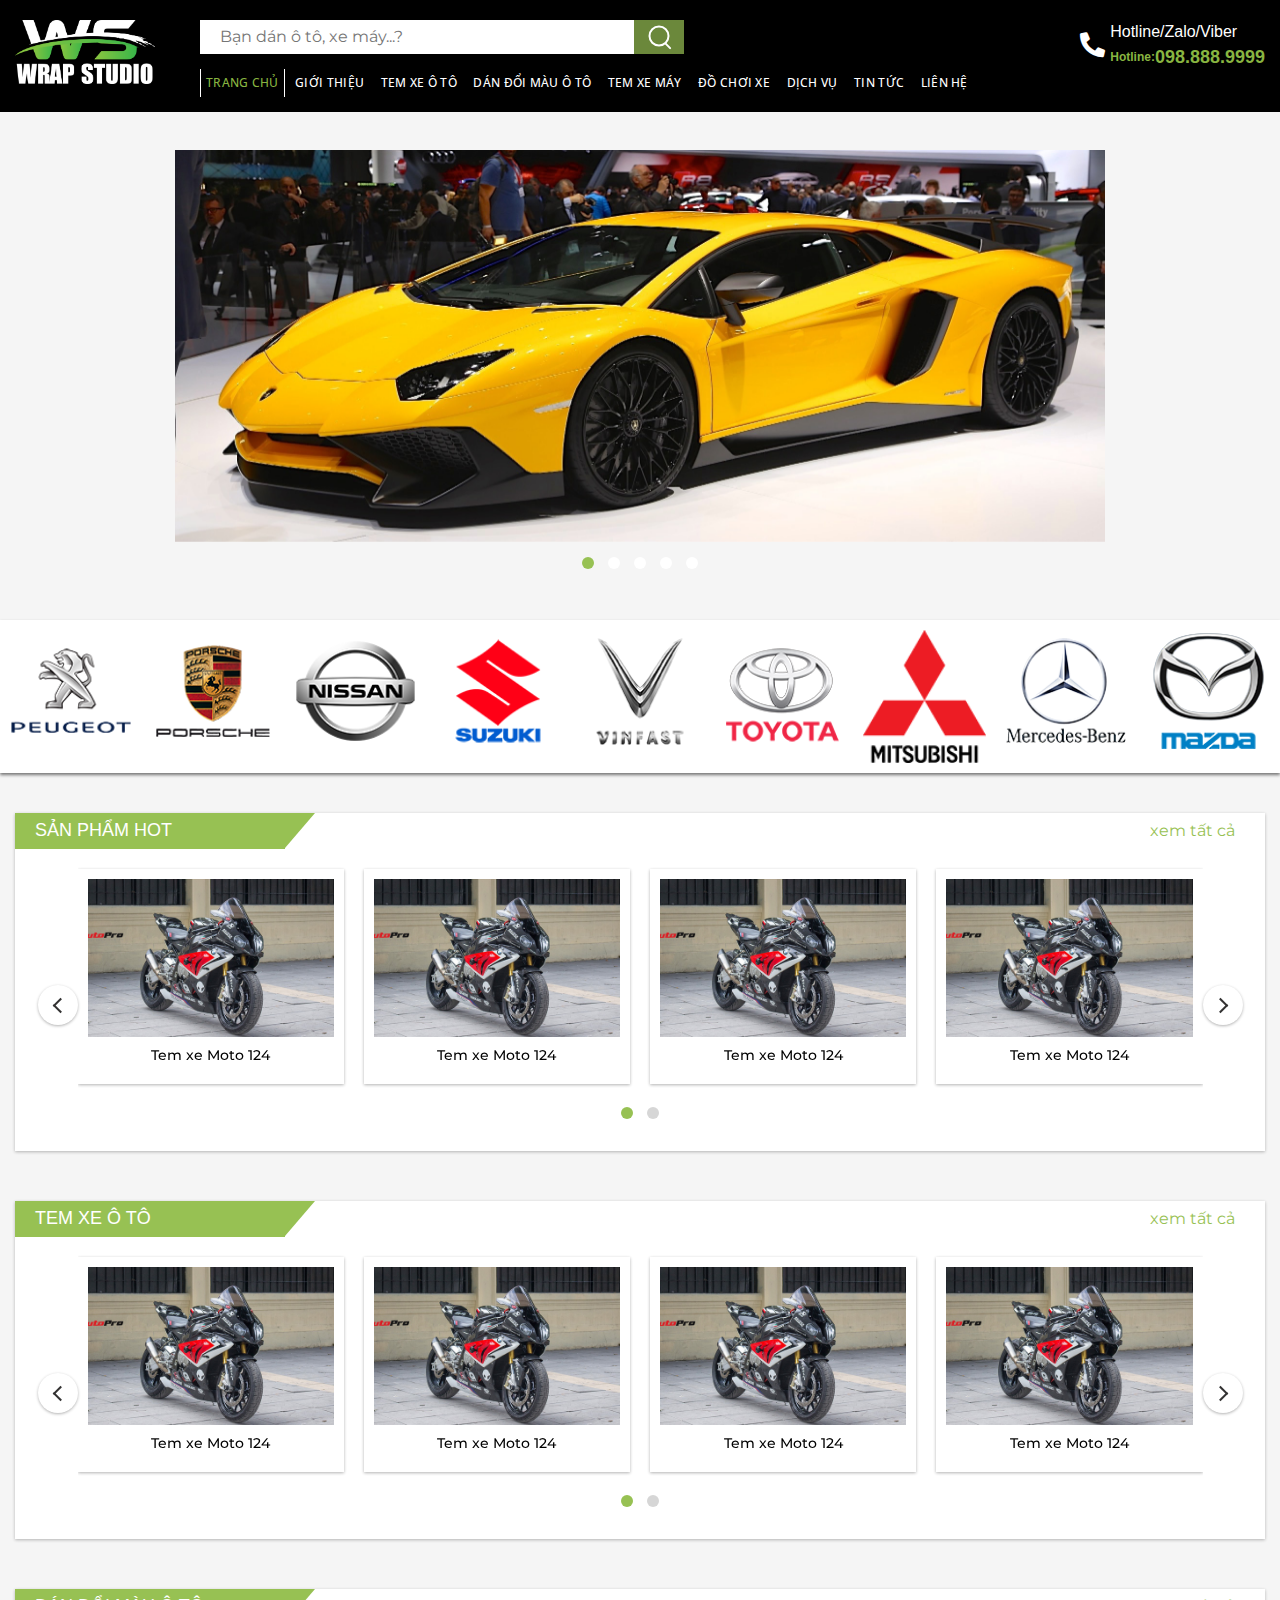
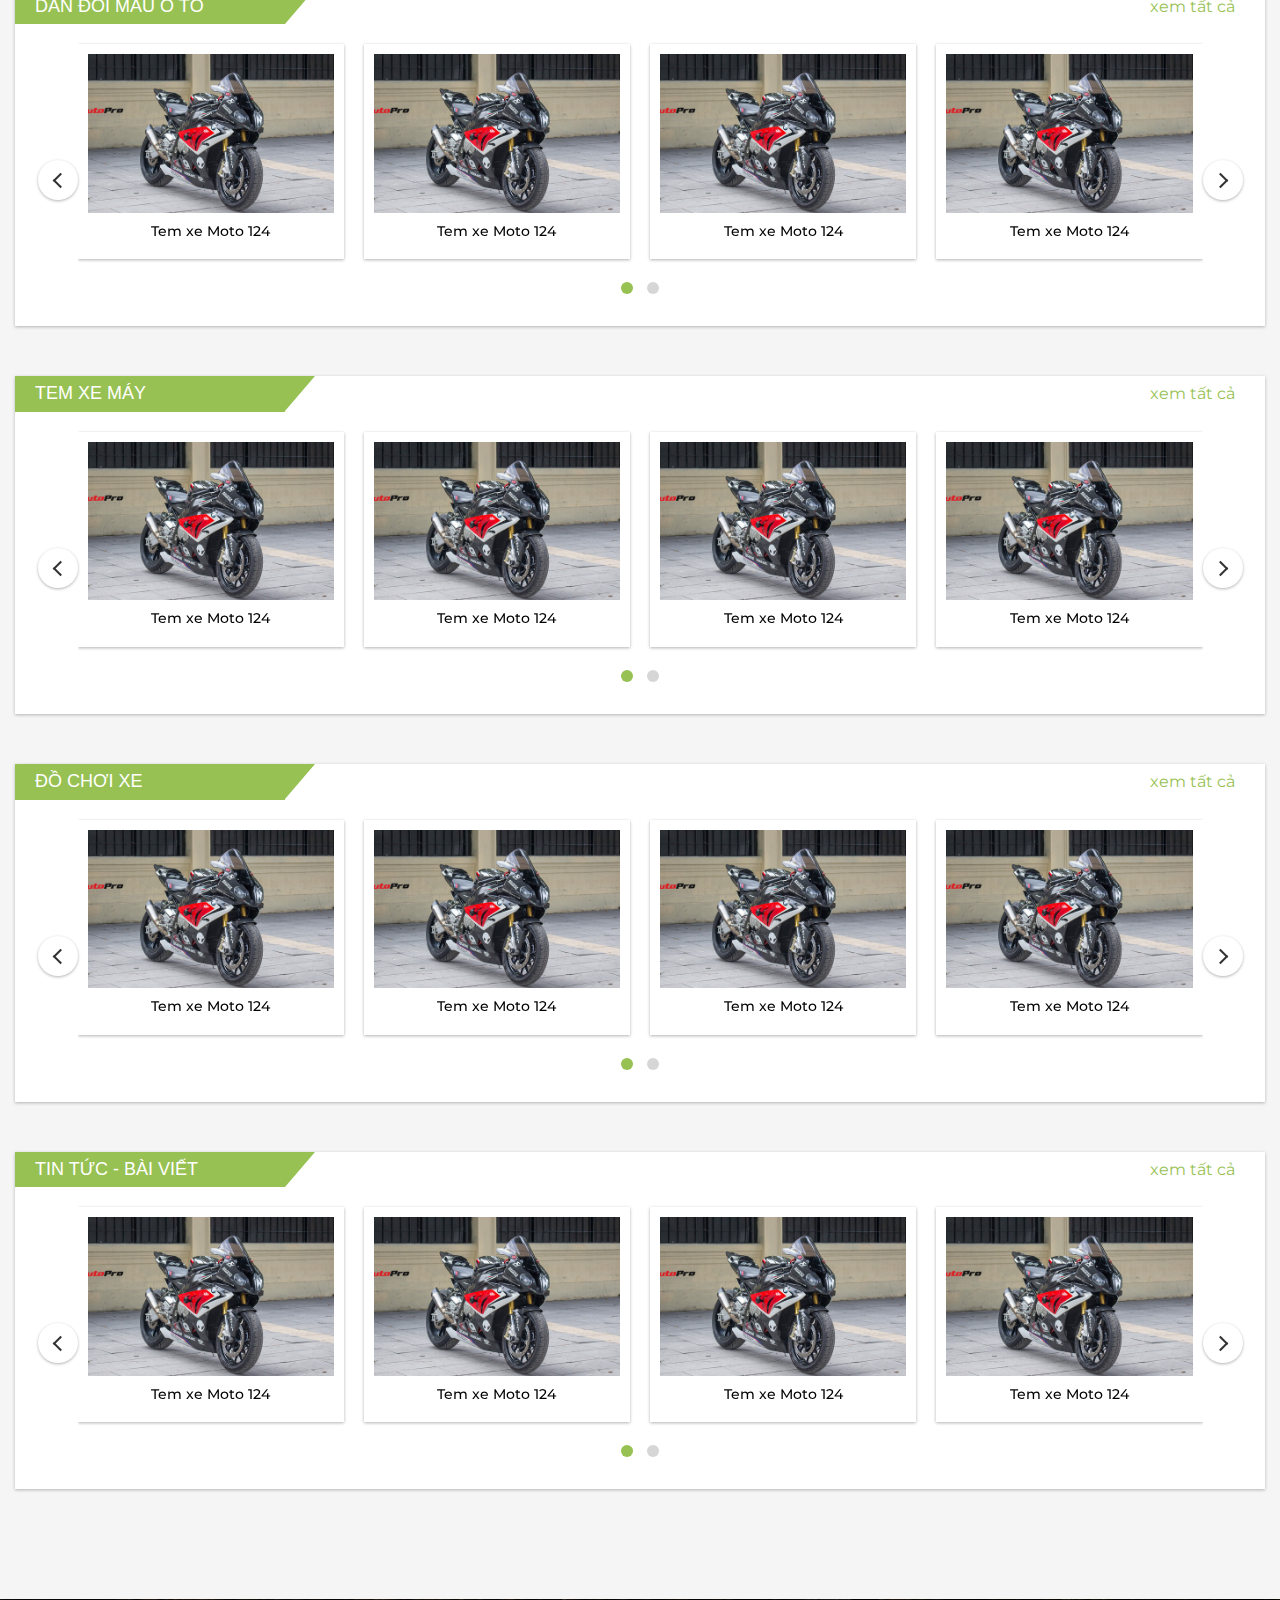
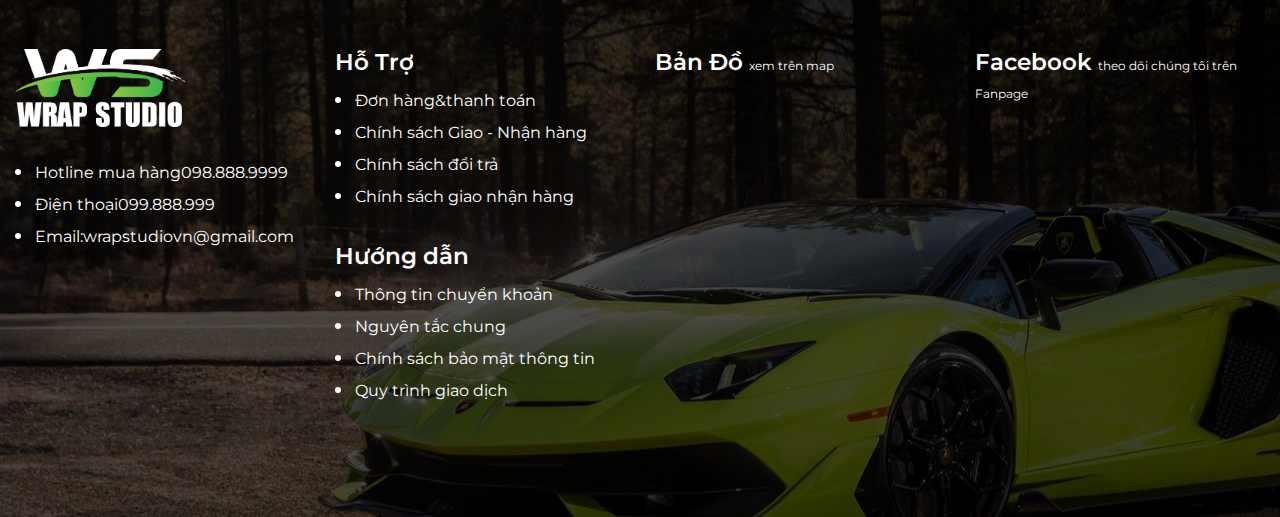
<file: index.html>
<!DOCTYPE html>
<html lang="en">
<head>
<meta charset="UTF-8">
<meta name="viewport" content="width=device-width, initial-scale=1">
<meta http-equiv="X-UA-Compatible" content="ie=edge">
<title>	Wrap Studio</title>
<link rel="stylesheet" type="text/css" href="js/owl-carousel/owl.theme.default.min.css">
<link rel="stylesheet" type="text/css" href="js/owl-carousel/owl.carousel.min.css">
<link rel="stylesheet" href="https://cdnjs.cloudflare.com/ajax/libs/twitter-bootstrap/4.3.1/css/bootstrap.min.css">
<link rel="stylesheet" href="https://cdnjs.cloudflare.com/ajax/libs/font-awesome/5.11.2/css/all.min.css">
<link href="https://fonts.googleapis.com/css?family=Montserrat&display=swap" rel="stylesheet">
<link href="https://fonts.googleapis.com/css?family=Open+Sans:600&display=swap" rel="stylesheet">
<link rel="stylesheet" type="text/css" href="css/style.css">
<link rel="stylesheet" type="text/css" href="css/responsive/style_res.css">
<link rel="stylesheet" type="text/css" href="css/index.css">
<link rel="stylesheet" type="text/css" href="css/responsive/index_res.css">
<link rel="stylesheet" type="text/css" href="css/fixBug.css">
</head>
<body>
	<header id="header" class="header_main">
		<div class="container">
			<div class="wrapper_header">
				<div class="logo">
					<a href="" title="">
						<img src="img/logo5.png" alt="">
					</a>
				</div>
				<div class="wrapper_menu">
					<div id="formSearch" class="search">
						<span class="icon_close"><i class="fas fa-times"></i></span>
						<div class="wrapper_search">
							<input type="text" name="" placeholder="Bạn dán ô tô, xe máy...?">
							<button type="">
								<span class="iconsearch"></span>
							</button>
						</div>
					</div>
					<nav class="navigation">
						<ul class="menu">
							<li class="li_parent">
								<a class="wang active" href="" title="">Trang Chủ</a>
							</li>
							<li class="li_parent">
								<a class="wang" href="" title="">giới thiệu</a>
							</li>
							<li class="li_parent">
								<a class="wang" href="product_list.html" title="">Tem xe ô tô</a>
								<span class="icon_down hide_des"><i class="fas fa-angle-right"></i></span>
								<ul class="wrapper_naviga">
									<li class="">
										<a href="" title="">huyndai</a>
										<span class="icon_down"><i class="fas fa-angle-right"></i></span>
										<ul class="wrapper_recursive">
											<li><a href="" title="">huyndai i10</a></li>
											<li><a href="" title="">GEnesis</a></li>
											<li><a href="" title="">santafe</a></li>
											<li><a href="" title="">starex</a></li>
											<li><a href="" title="">sonata</a></li>
											<li><a href="" title="">kona</a></li>
											<li><a href="" title="">veloster</a></li>
											<li><a href="" title="">accent</a></li>
											<li><a href="" title="">120</a></li>
											<li><a href="" title="">elantra</a></li>
											<li><a href="" title="">solati</a></li>
											<li><a href="" title="">tucson</a>
												<span class="icon_down"><i class="fas fa-angle-right"></i></span>
												<ul class="wrapper_recursive">
													<li><a href="" title="">demo</a></li>
													<li><a href="" title="">demo</a></li>
												</ul>
											</li>
										</ul>
									</li>
									<li><a href="" title="">Honda</a></li>
									<li><a href="" title="">ford</a></li>
									<li><a href="" title="">Chevrolet</a></li>
									<li><a href="" title="">mazda</a></li>
									<li><a href="" title="">kia</a></li>
									<li><a href="" title="">toyota</a></li>
									<li><a href="" title="">nissan</a></li>
									<li><a href="" title="">bmw</a></li>
									<li><a href="" title="">audi</a></li>
									<li><a href="" title="">mersedes</a></li>
									<li><a href="" title="">lexus</a></li>
									<li><a href="" title="">isuzu</a></li>
									<li><a href="" title="">suzuki</a></li>
									<li><a href="" title="">tem dán lườn xe</a></li>
									<li><a href="" title="">tem chữ dán xe</a></li>
									<li><a href="" title="">volkswagen</a></li>
									<li><a href="" title="">vinfast</a></li>
									<li><a href="" title="">quảng cáo trên xe</a></li>
								</ul>
							</li>
							<li class="li_parent">
								<a class="wang" href="" title="">dán đổi màu ô tô</a>
								<span class="icon_down hide_des"><i class="fas fa-angle-right"></i></span>
								<ul class="wrapper_naviga">
									<li><a href="" title="">Decal trung cấp</a></li>
									<li><a href="" title="">Decal cao cấp</a></li>
								</ul>
							</li>
							<li class="li_parent">
								<a class="wang" href="" title="">Tem xe máy</a>
								<span class="icon_down hide_des"><i class="fas fa-angle-right"></i></span>
								<ul class="wrapper_naviga">
									<li>
										<a href="" title="">honda</a>
										<span class="icon_down"><i class="fas fa-angle-right"></i></span>
										<ul class="wrapper_recursive">
											<li><a href="" title="">sh150i</a></li>
											<li><a href="" title="">sh300i</a></li>
											<li><a href="" title="">winner 150</a></li>
											<li><a href="" title="">lead</a></li>
											<li><a href="" title="">air-blade</a></li>
											<li><a href="" title="">vision</a></li>
											<li><a href="" title="">ware</a></li>
											<li><a href="" title="">wave</a></li>
											<li><a href="" title="">msx 125</a></li>
											<li><a href="" title="">winner x</a></li>
										</ul>
									</li>
									<li><a href="" title="">yamaha</a></li>
									<li><a href="" title="">suzuki</a></li>
									<li><a href="" title="">sym</a></li>
									<li><a href="" title="">piaggio</a></li>
								</ul>
							</li>
							<li class="li_parent">
								<a class="wang" href="" title="">đồ chơi xe</a>
								<span class="icon_down hide_des"><i class="fas fa-angle-right"></i></span>
								<ul class="wrapper_naviga">
									<li>
										<a href="" title="">đồ chơi xe máy</a>
										<span class="icon_down"><i class="fas fa-angle-right"></i></span>
										<ul class="wrapper_recursive">
											<li><a href="" title="">phụ kiện đồ chơi xe</a></li>
											<li><a href="" title="">bi xenon</a></li>
										</ul>
									</li>
									<li><a href="" title="">đồ chơi ô tô</a></li>
								</ul>
							</li>
							<li class="li_parent">
								<a class="wang" href="" title="">dịch vụ</a>
								<span class="icon_down hide_des"><i class="fas fa-angle-right"></i></span>
								<ul class="wrapper_naviga">
									<li><a href="" title="">rửa xe</a></li>
									<li><a href="" title="">dọn nội thất</a></li>
									<li><a href="" title="">phủ bóng</a></li>
									<li><a href="" title="">vệ sinh khoang máy</a></li>
								</ul>
							</li>
							<li class="li_parent">
								<a class="wang" href="" title="">tin tức</a>
							</li>
							<li class="li_parent">
								<a class="wang" href="" title="">liên hệ</a>
							</li>
							
						</ul>
					</nav>
				</div>
				<div class="hotline">
					<div id="search_mobiles" class="search_mobile">
						<div class="iconsearch"></div>
					</div>
					<div class="icon_phone">
						<a href="" title=""><i class="fa fa-phone-alt"></i></a>
					</div>
					<div class="icon_phone text">
						<span>Hotline/Zalo/Viber</span><br>
						<span class="hotline_"><span>Hotline:</span><a href="" title="">098.888.9999</a></span>
					</div>
					<div class="bar_humber">
						<span class="humbeger"></span>
					</div>
				</div>
			</div>
		</div>
	</header><!-- /header -->
	<main>
		<section class="slider_main">
			<div class="container">
				<div class="row">
					<div class="col-lg-9 wrap_margin">
						<div class="wrapper_slider">
							<div id="silder_wrap" class="owl-carousel owl-theme">
								<div class="item"><img src="img/index/s3.png" alt=""></div>
								<div class="item"><img src="img/index/s3.png" alt=""></div>
								<div class="item"><img src="img/index/s3.png" alt=""></div>
								<div class="item"><img src="img/index/s3.png" alt=""></div>
								<div class="item"><img src="img/index/s3.png" alt=""></div>
							</div>
						</div>
					</div>
				</div>
			</div>
		</section>
		<section class="logo_car">
			<ul class="wrapper_logocar">
				<li class="item"><img src="img/index/logo_xe/l1.png" alt=""></li>
				<li class="item"><img src="img/index/logo_xe/l2.png" alt=""></li>
				<li class="item"><img src="img/index/logo_xe/l3.png" alt=""></li>
				<li class="item"><img src="img/index/logo_xe/l4.png" alt=""></li>
				<li class="item"><img src="img/index/logo_xe/l5.png" alt=""></li>
				<li class="item"><img src="img/index/logo_xe/l6.png" alt=""></li>
				<li class="item"><img src="img/index/logo_xe/l7.png" alt=""></li>
				<li class="item"><img src="img/index/logo_xe/l8.png" alt=""></li>
				<li class="item"><img src="img/index/logo_xe/l9.png" alt=""></li>
			</ul>
		</section>
		<section class="wrapper_list_silide">
			<div class="container">
				<section class="item_slide">
					<div class="wrap_top">
						<div class="title"><h3>sản phẩm hot</h3></div>
						<div class="view_show"><a href="" title="">xem tất cả</a></div>
					</div>
					<div class="slide">
						<div id="slide1" class=" show_slide owl-carousel owl-theme">
							<div class="item">
								<a href="" title="" class="wrap_slide">
									<div class="img">
										<img src="img/index/product/p1.png" alt="">
									</div>
									<h2>Tem xe Moto 124</h2>
								</a>
							</div>
							<div class="item">
								<a href="" title="" class="wrap_slide">
									<div class="img">
										<img src="img/index/product/p1.png" alt="">
									</div>
									<h2>Tem xe Moto 124</h2>
								</a>
							</div>
							<div class="item">
								<a href="" title="" class="wrap_slide">
									<div class="img">
										<img src="img/index/product/p1.png" alt="">
									</div>
									<h2>Tem xe Moto 124</h2>
								</a>
							</div>
							<div class="item">
								<a href="" title="" class="wrap_slide">
									<div class="img">
										<img src="img/index/product/p1.png" alt="">
									</div>
									<h2>Tem xe Moto 124</h2>
								</a>
							</div>
							<div class="item">
								<a href="" title="" class="wrap_slide">
									<div class="img">
										<img src="img/index/product/p1.png" alt="">
									</div>
									<h2>Tem xe Moto 124</h2>
								</a>
							</div>	
						</div>	
					</div>
				</section>
				<section class="item_slide">
					<div class="wrap_top">
						<div class="title"><h3>Tem Xe Ô tô</h3></div>
						<div class="view_show"><a href="" title="">xem tất cả</a></div>
					</div>
					<div class="slide">
						<div id="slide2" class=" show_slide owl-carousel owl-theme">
							<div class="item">
								<a href="" title="" class="wrap_slide">
									<div class="img">
										<img src="img/index/product/p1.png" alt="">
									</div>
									<h2>Tem xe Moto 124</h2>
								</a>
							</div>
							<div class="item">
								<a href="" title="" class="wrap_slide">
									<div class="img">
										<img src="img/index/product/p1.png" alt="">
									</div>
									<h2>Tem xe Moto 124</h2>
								</a>
							</div>
							<div class="item">
								<a href="" title="" class="wrap_slide">
									<div class="img">
										<img src="img/index/product/p1.png" alt="">
									</div>
									<h2>Tem xe Moto 124</h2>
								</a>
							</div>
							<div class="item">
								<a href="" title="" class="wrap_slide">
									<div class="img">
										<img src="img/index/product/p1.png" alt="">
									</div>
									<h2>Tem xe Moto 124</h2>
								</a>
							</div>
							<div class="item">
								<a href="" title="" class="wrap_slide">
									<div class="img">
										<img src="img/index/product/p1.png" alt="">
									</div>
									<h2>Tem xe Moto 124</h2>
								</a>
							</div>	
						</div>	
					</div>
				</section>
				<section class="item_slide">
					<div class="wrap_top">
						<div class="title"><h3>Dán đổi màu ô tô</h3></div>
						<div class="view_show"><a href="" title="">xem tất cả</a></div>
					</div>
					<div class="slide">
						<div id="slide3" class=" show_slide owl-carousel owl-theme">
							<div class="item">
								<a href="" title="" class="wrap_slide">
									<div class="img">
										<img src="img/index/product/p1.png" alt="">
									</div>
									<h2>Tem xe Moto 124</h2>
								</a>
							</div>
							<div class="item">
								<a href="" title="" class="wrap_slide">
									<div class="img">
										<img src="img/index/product/p1.png" alt="">
									</div>
									<h2>Tem xe Moto 124</h2>
								</a>
							</div>
							<div class="item">
								<a href="" title="" class="wrap_slide">
									<div class="img">
										<img src="img/index/product/p1.png" alt="">
									</div>
									<h2>Tem xe Moto 124</h2>
								</a>
							</div>
							<div class="item">
								<a href="" title="" class="wrap_slide">
									<div class="img">
										<img src="img/index/product/p1.png" alt="">
									</div>
									<h2>Tem xe Moto 124</h2>
								</a>
							</div>
							<div class="item">
								<a href="" title="" class="wrap_slide">
									<div class="img">
										<img src="img/index/product/p1.png" alt="">
									</div>
									<h2>Tem xe Moto 124</h2>
								</a>
							</div>	
						</div>	
					</div>
				</section>
				<section class="item_slide">
					<div class="wrap_top">
						<div class="title"><h3>Tem Xe Máy</h3></div>
						<div class="view_show"><a href="" title="">xem tất cả</a></div>
					</div>
					<div class="slide">
						<div id="slide4" class=" show_slide owl-carousel owl-theme">
							<div class="item">
								<a href="" title="" class="wrap_slide">
									<div class="img">
										<img src="img/index/product/p1.png" alt="">
									</div>
									<h2>Tem xe Moto 124</h2>
								</a>
							</div>
							<div class="item">
								<a href="" title="" class="wrap_slide">
									<div class="img">
										<img src="img/index/product/p1.png" alt="">
									</div>
									<h2>Tem xe Moto 124</h2>
								</a>
							</div>
							<div class="item">
								<a href="" title="" class="wrap_slide">
									<div class="img">
										<img src="img/index/product/p1.png" alt="">
									</div>
									<h2>Tem xe Moto 124</h2>
								</a>
							</div>
							<div class="item">
								<a href="" title="" class="wrap_slide">
									<div class="img">
										<img src="img/index/product/p1.png" alt="">
									</div>
									<h2>Tem xe Moto 124</h2>
								</a>
							</div>
							<div class="item">
								<a href="" title="" class="wrap_slide">
									<div class="img">
										<img src="img/index/product/p1.png" alt="">
									</div>
									<h2>Tem xe Moto 124</h2>
								</a>
							</div>	
						</div>	
					</div>
				</section>
				<section class="item_slide">
					<div class="wrap_top">
						<div class="title"><h3>Đồ Chơi Xe</h3></div>
						<div class="view_show"><a href="" title="">xem tất cả</a></div>
					</div>
					<div class="slide">
						<div id="slide5" class=" show_slide owl-carousel owl-theme">
							<div class="item">
								<a href="" title="" class="wrap_slide">
									<div class="img">
										<img src="img/index/product/p1.png" alt="">
									</div>
									<h2>Tem xe Moto 124</h2>
								</a>
							</div>
							<div class="item">
								<a href="" title="" class="wrap_slide">
									<div class="img">
										<img src="img/index/product/p1.png" alt="">
									</div>
									<h2>Tem xe Moto 124</h2>
								</a>
							</div>
							<div class="item">
								<a href="" title="" class="wrap_slide">
									<div class="img">
										<img src="img/index/product/p1.png" alt="">
									</div>
									<h2>Tem xe Moto 124</h2>
								</a>
							</div>
							<div class="item">
								<a href="" title="" class="wrap_slide">
									<div class="img">
										<img src="img/index/product/p1.png" alt="">
									</div>
									<h2>Tem xe Moto 124</h2>
								</a>
							</div>
							<div class="item">
								<a href="" title="" class="wrap_slide">
									<div class="img">
										<img src="img/index/product/p1.png" alt="">
									</div>
									<h2>Tem xe Moto 124</h2>
								</a>
							</div>	
						</div>	
					</div>
				</section>
				<section class="item_slide">
					<div class="wrap_top">
						<div class="title"><h3>Tin Tức - Bài Viết</h3></div>
						<div class="view_show"><a href="" title="">xem tất cả</a></div>
					</div>
					<div class="slide">
						<div id="slide6" class=" show_slide owl-carousel owl-theme">
							<div class="item">
								<a href="" title="" class="wrap_slide">
									<div class="img">
										<img src="img/index/product/p1.png" alt="">
									</div>
									<h2>Tem xe Moto 124</h2>
								</a>
							</div>
							<div class="item">
								<a href="" title="" class="wrap_slide">
									<div class="img">
										<img src="img/index/product/p1.png" alt="">
									</div>
									<h2>Tem xe Moto 124</h2>
								</a>
							</div>
							<div class="item">
								<a href="" title="" class="wrap_slide">
									<div class="img">
										<img src="img/index/product/p1.png" alt="">
									</div>
									<h2>Tem xe Moto 124</h2>
								</a>
							</div>
							<div class="item">
								<a href="" title="" class="wrap_slide">
									<div class="img">
										<img src="img/index/product/p1.png" alt="">
									</div>
									<h2>Tem xe Moto 124</h2>
								</a>
							</div>
							<div class="item">
								<a href="" title="" class="wrap_slide">
									<div class="img">
										<img src="img/index/product/p1.png" alt="">
									</div>
									<h2>Tem xe Moto 124</h2>
								</a>
							</div>	
						</div>	
					</div>
				</section>
				
			</div>
		</section>
	</main>
	<footer class="footer">
		<div class="wrapper">
			<div class="container">
				<div class="row">
					<div class="col-lg-3 col-md-6">
						<div class="wrapper">
							<a href="" title="" class="logo_footer"><img src="img/logo5.png" alt=""></a>
							<ul class="list_footer">
								<li>Hotline mua hàng<a href="" title="">098.888.9999</a></li>
								<li>Điện thoại<a href="" title="">099.888.999</a></li>
								<li>Email:<a href="" title="">wrapstudiovn@gmail.com</a></li>
							</ul>
						</div>
					</div>
					<div class="col-lg-3 col-md-6">
						<div class="wrapper">
							<h3>Hỗ Trợ</h3>
							<ul class="list_footer">
								<li><a href="" title="">Đơn hàng&thanh toán</a></li>
								<li><a href="" title="">Chính sách Giao - Nhận hàng</a></li>
								<li><a href="" title="">Chính sách đổi trả</a></li>
								<li><a href="" title="">Chính sách giao nhận hàng</a></li>
							</ul>
							<h3>Hướng dẫn</h3>
							<ul class="list_footer">
								<li><a href="" title="">Thông tin chuyển khoản</a></li>
								<li><a href="" title="">Nguyên tắc chung</a></li>
								<li><a href="" title="">Chính sách bảo mật thông tin</a></li>
								<li><a href="" title="">Quy trình giao dịch</a></li>
							</ul>
						</div>
					</div>
					<div class="col-lg-3 col-md-6">
						<h3>Bản Đồ <small><a href="" title="">xem trên map</a></small></h3>
						<div class="wrapPmap">
							<iframe src="https://www.google.com/maps/embed?pb=!1m18!1m12!1m3!1d1426.1021013577142!2d106.68067745881314!3d10.826900199854665!2m3!1f0!2f0!3f0!3m2!1i1024!2i768!4f13.1!3m3!1m2!1s0x317528fc152bbcc1%3A0xce77b7dba4d9b9!2zMjIgVHLhuqduIFRo4buLIE5naOG7iSwgUGjGsOG7nW5nIDcsIEfDsiBW4bqlcCwgSOG7kyBDaMOtIE1pbmgsIFZp4buHdCBOYW0!5e0!3m2!1svi!2s!4v1585375122903!5m2!1svi!2s" width="100%" height="250" frameborder="0" style="border:0;" allowfullscreen="" aria-hidden="false" tabindex="0"></iframe>
						</div>
					</div>
					<div class="col-lg-3 col-md-6">
						<h3>Facebook <small><a href="" title="">theo dõi chúng tôi trên Fanpage</a></small></h3>
						<div class="wrapPmap">
							<iframe src="https://www.facebook.com/plugins/page.php?href=https%3A%2F%2Fwww.facebook.com%2Fwww.wrapstudio.com.au%2F&tabs=timeline&width&height=300&small_header=true&adapt_container_width=true&hide_cover=false&show_facepile=true&appId=213482276563566" width="100%" height="300" style="border:none;overflow:hidden" scrolling="no" frameborder="0" allowTransparency="true" allow="encrypted-media"></iframe>
						</div>
					</div>
				</div>
			</div>
		</div>
	</footer>
</body>
<script src="https://ajax.googleapis.com/ajax/libs/jquery/3.4.1/jquery.min.js"></script>
<script src="https://cdnjs.cloudflare.com/ajax/libs/popper.js/1.15.0/umd/popper.min.js"></script>
<script src="https://cdnjs.cloudflare.com/ajax/libs/twitter-bootstrap/4.3.1/js/bootstrap.min.js"></script>
<script src="js/owl-carousel/owl.carousel.min.js"></script>
<script type="text/javascript" src="js/effect.js"></script>
<script type="text/javascript" src="js/slide.js"></script>
</html>
</file>
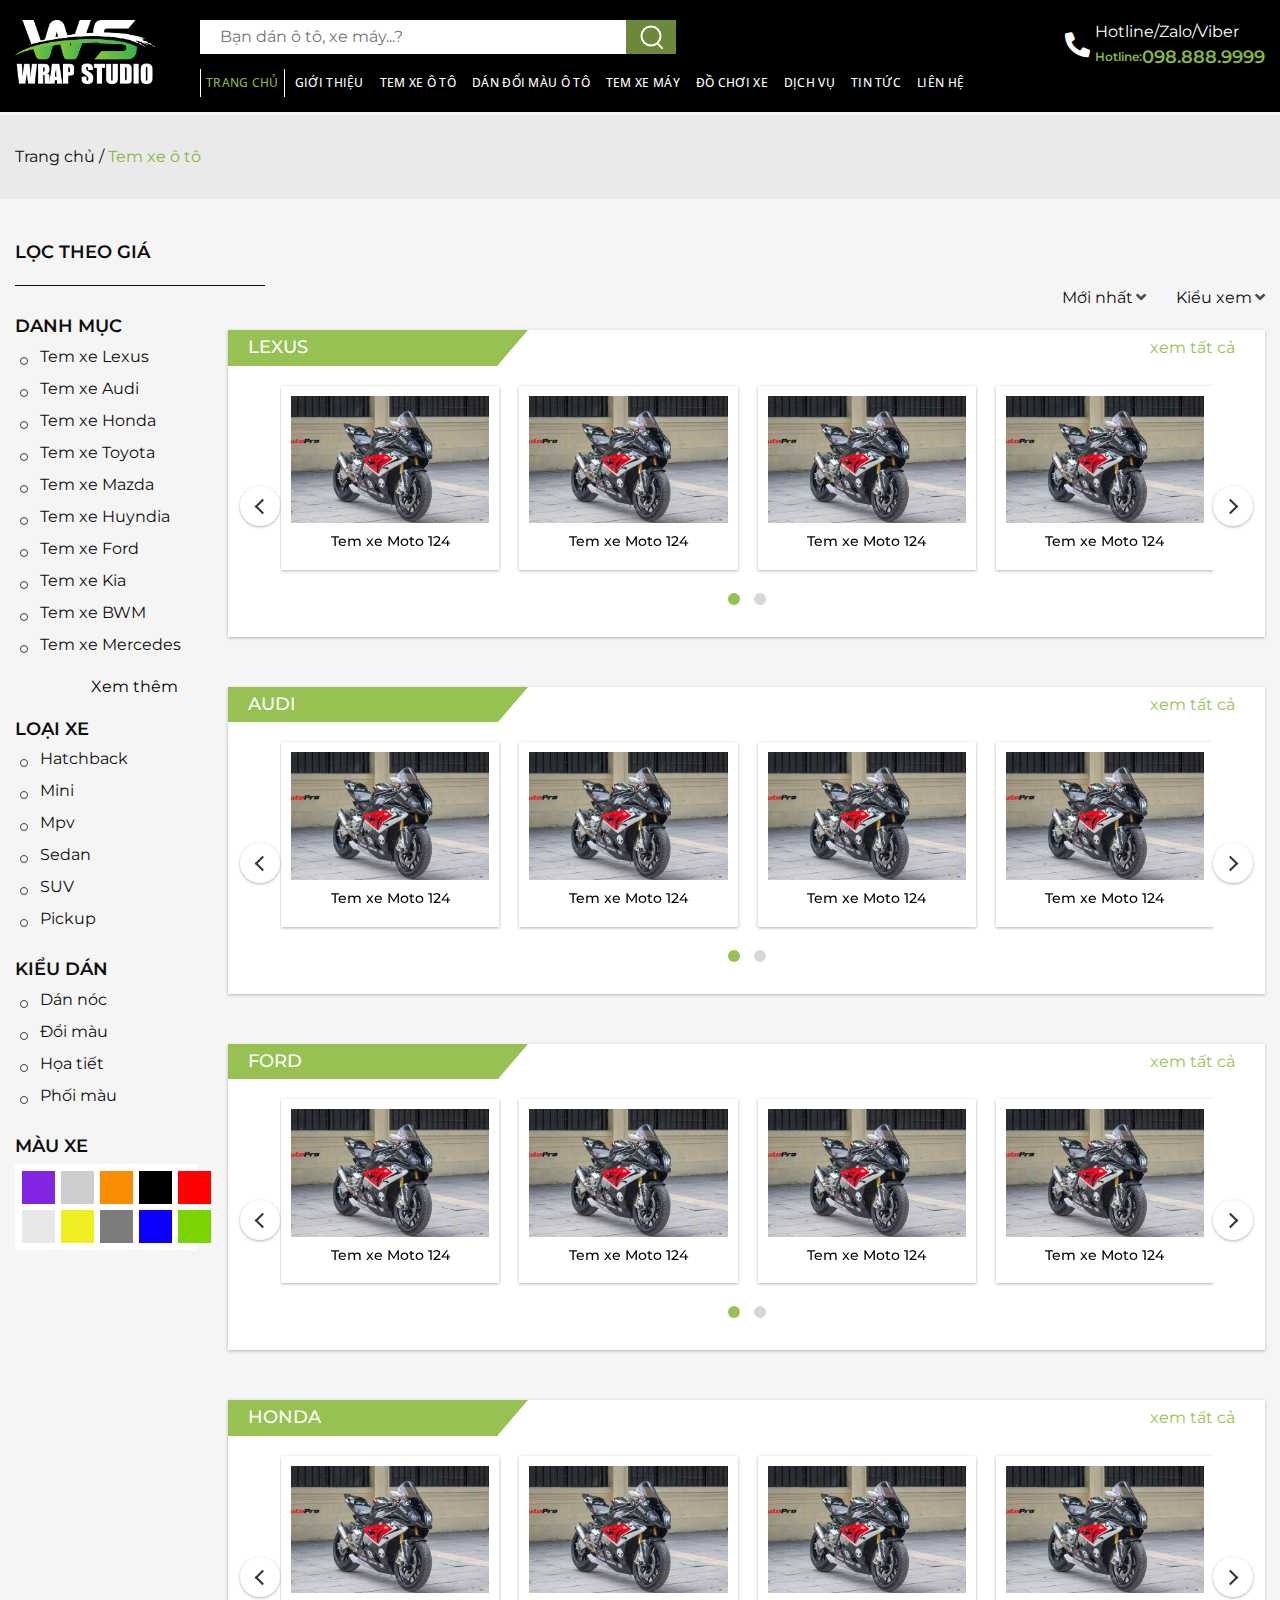
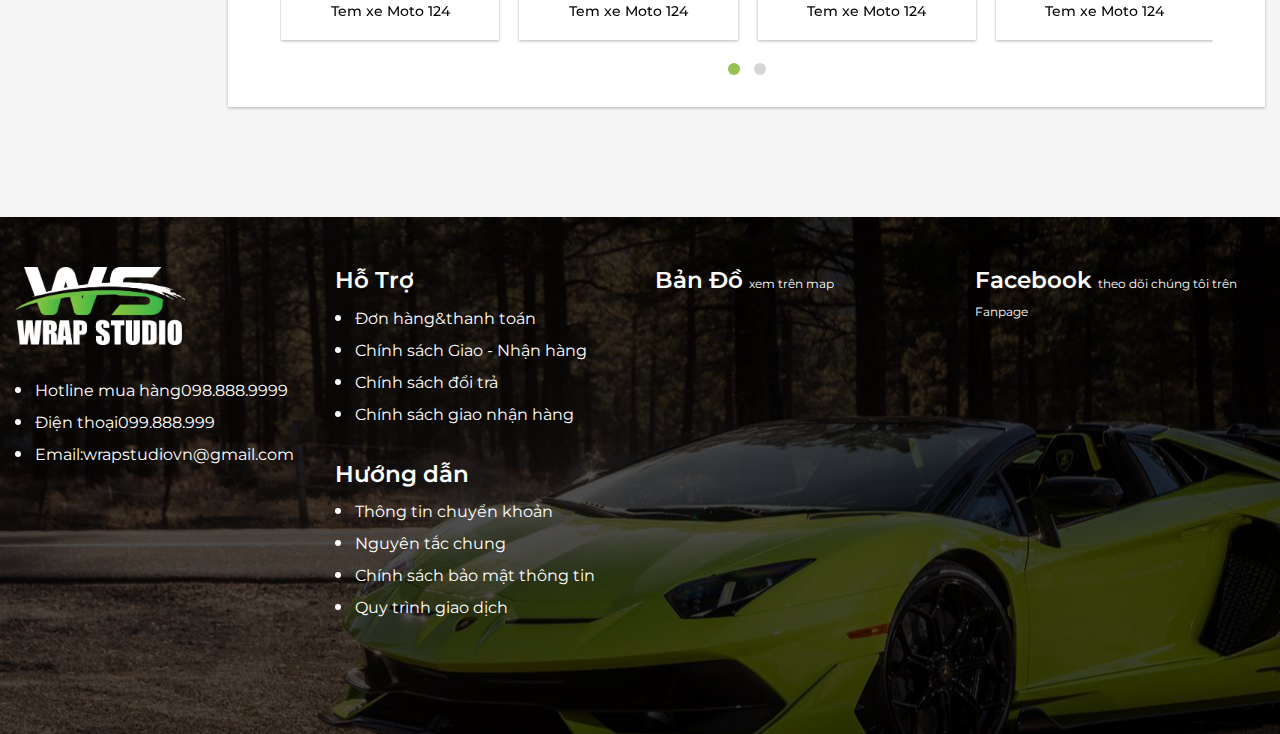
<file: product_list.html>
<!DOCTYPE html>
<html lang="en">
<head>
<meta charset="UTF-8">
<meta name="viewport" content="width=device-width, initial-scale=1">
<meta http-equiv="X-UA-Compatible" content="ie=edge">
<title>	Wrap Studio-Product-list</title>
<link rel="stylesheet" type="text/css" href="js/owl-carousel/owl.theme.default.min.css">
<link rel="stylesheet" type="text/css" href="js/owl-carousel/owl.carousel.min.css">
<link rel="stylesheet" href="https://cdnjs.cloudflare.com/ajax/libs/twitter-bootstrap/4.3.1/css/bootstrap.min.css">
<link rel="stylesheet" href="https://cdnjs.cloudflare.com/ajax/libs/font-awesome/5.11.2/css/all.min.css">
<link href="https://fonts.googleapis.com/css?family=Montserrat&display=swap" rel="stylesheet">
<link href="https://fonts.googleapis.com/css?family=Open+Sans:600&display=swap" rel="stylesheet">
<link rel="stylesheet" type="text/css" href="css/style.css">
<link rel="stylesheet" type="text/css" href="css/responsive/style_res.css">
<link rel="stylesheet" type="text/css" href="css/index.css">
<link rel="stylesheet" type="text/css" href="css/responsive/index_res.css">
<link rel="stylesheet" type="text/css" href="css/product_list.css">
<link rel="stylesheet" type="text/css" href="css/fixBug.css">
</head>
<body>
	<header id="header" class="header_main">
		<div class="container">
			<div class="wrapper_header">
				<div class="logo">
					<a href="index.html" title="">
						<img src="img/logo5.png" alt="">
					</a>
				</div>
				<div class="wrapper_menu">
					<div id="formSearch" class="search">
						<span class="icon_close"><i class="fas fa-times"></i></span>
						<div class="wrapper_search">
							<input type="text" name="" placeholder="Bạn dán ô tô, xe máy...?">
							<button type="">
								<span class="iconsearch"></span>
							</button>
						</div>
					</div>
					<nav class="navigation">
						<ul class="menu">
							<li class="li_parent">
								<a class="wang active" href="" title="">Trang Chủ</a>
							</li>
							<li class="li_parent">
								<a class="wang" href="" title="">giới thiệu</a>
							</li>
							<li class="li_parent">
								<a class="wang" href="product_list.html" title="">Tem xe ô tô</a>
								<span class="icon_down hide_des"><i class="fas fa-angle-right"></i></span>
								<ul class="wrapper_naviga">
									<li class="">
										<a href="" title="">huyndai</a>
										<span class="icon_down"><i class="fas fa-angle-right"></i></span>
										<ul class="wrapper_recursive">
											<li><a href="" title="">huyndai i10</a></li>
											<li><a href="" title="">GEnesis</a></li>
											<li><a href="" title="">santafe</a></li>
											<li><a href="" title="">starex</a></li>
											<li><a href="" title="">sonata</a></li>
											<li><a href="" title="">kona</a></li>
											<li><a href="" title="">veloster</a></li>
											<li><a href="" title="">accent</a></li>
											<li><a href="" title="">120</a></li>
											<li><a href="" title="">elantra</a></li>
											<li><a href="" title="">solati</a></li>
											<li><a href="" title="">tucson</a>
												<span class="icon_down"><i class="fas fa-angle-right"></i></span>
												<ul class="wrapper_recursive">
													<li><a href="" title="">demo</a></li>
													<li><a href="" title="">demo</a></li>
												</ul>
											</li>
										</ul>
									</li>
									<li><a href="" title="">Honda</a></li>
									<li><a href="" title="">ford</a></li>
									<li><a href="" title="">Chevrolet</a></li>
									<li><a href="" title="">mazda</a></li>
									<li><a href="" title="">kia</a></li>
									<li><a href="" title="">toyota</a></li>
									<li><a href="" title="">nissan</a></li>
									<li><a href="" title="">bmw</a></li>
									<li><a href="" title="">audi</a></li>
									<li><a href="" title="">mersedes</a></li>
									<li><a href="" title="">lexus</a></li>
									<li><a href="" title="">isuzu</a></li>
									<li><a href="" title="">suzuki</a></li>
									<li><a href="" title="">tem dán lườn xe</a></li>
									<li><a href="" title="">tem chữ dán xe</a></li>
									<li><a href="" title="">volkswagen</a></li>
									<li><a href="" title="">vinfast</a></li>
									<li><a href="" title="">quảng cáo trên xe</a></li>
								</ul>
							</li>
							<li class="li_parent">
								<a class="wang" href="" title="">dán đổi màu ô tô</a>
								<span class="icon_down hide_des"><i class="fas fa-angle-right"></i></span>
								<ul class="wrapper_naviga">
									<li><a href="" title="">Decal trung cấp</a></li>
									<li><a href="" title="">Decal cao cấp</a></li>
								</ul>
							</li>
							<li class="li_parent">
								<a class="wang" href="" title="">Tem xe máy</a>
								<span class="icon_down hide_des"><i class="fas fa-angle-right"></i></span>
								<ul class="wrapper_naviga">
									<li>
										<a href="" title="">honda</a>
										<span class="icon_down"><i class="fas fa-angle-right"></i></span>
										<ul class="wrapper_recursive">
											<li><a href="" title="">sh150i</a></li>
											<li><a href="" title="">sh300i</a></li>
											<li><a href="" title="">winner 150</a></li>
											<li><a href="" title="">lead</a></li>
											<li><a href="" title="">air-blade</a></li>
											<li><a href="" title="">vision</a></li>
											<li><a href="" title="">ware</a></li>
											<li><a href="" title="">wave</a></li>
											<li><a href="" title="">msx 125</a></li>
											<li><a href="" title="">winner x</a></li>
										</ul>
									</li>
									<li><a href="" title="">yamaha</a></li>
									<li><a href="" title="">suzuki</a></li>
									<li><a href="" title="">sym</a></li>
									<li><a href="" title="">piaggio</a></li>
								</ul>
							</li>
							<li class="li_parent">
								<a class="wang" href="" title="">đồ chơi xe</a>
								<span class="icon_down hide_des"><i class="fas fa-angle-right"></i></span>
								<ul class="wrapper_naviga">
									<li>
										<a href="" title="">đồ chơi xe máy</a>
										<span class="icon_down"><i class="fas fa-angle-right"></i></span>
										<ul class="wrapper_recursive">
											<li><a href="" title="">phụ kiện đồ chơi xe</a></li>
											<li><a href="" title="">bi xenon</a></li>
										</ul>
									</li>
									<li><a href="" title="">đồ chơi ô tô</a></li>
								</ul>
							</li>
							<li class="li_parent">
								<a class="wang" href="" title="">dịch vụ</a>
								<span class="icon_down hide_des"><i class="fas fa-angle-right"></i></span>
								<ul class="wrapper_naviga">
									<li><a href="" title="">rửa xe</a></li>
									<li><a href="" title="">dọn nội thất</a></li>
									<li><a href="" title="">phủ bóng</a></li>
									<li><a href="" title="">vệ sinh khoang máy</a></li>
								</ul>
							</li>
							<li class="li_parent">
								<a class="wang" href="" title="">tin tức</a>
							</li>
							<li class="li_parent">
								<a class="wang" href="" title="">liên hệ</a>
							</li>
							
						</ul>
					</nav>
				</div>
				<div class="hotline">
					<div id="search_mobiles" class="search_mobile">
						<div class="iconsearch"></div>
					</div>
					<div class="icon_phone">
						<a href="" title=""><i class="fa fa-phone-alt"></i></a>
					</div>
					<div class="icon_phone text">
						<span>Hotline/Zalo/Viber</span><br>
						<span class="hotline_"><span>Hotline:</span><a href="" title="">098.888.9999</a></span>
					</div>
					<div class="bar_humber">
						<span class="humbeger"></span>
					</div>
				</div>
			</div>
		</div>
	</header><!-- /header -->
	<main>
		<section class="link_title">
			<div class="container">
				<div class="wrap">
					<a href="index.html" title="">Trang chủ</a> 
					<span>/</span>
					<span class="titleNamePage">Tem xe ô tô</span>
				</div>
			</div>
		</section>
		<section class="wrapper_list_silide">
			<div class="container">
				<div class="title_filler">
					<p class="filer">Lọc theo giá</p>
				</div>
				<div class="row">
					<div class="col-lg-2">
						<form action="">
							<div class="wrapper_control_left">
								<div class="cate_list">
									<h3>Danh mục</h3>
									<ul class="list_control">
										<li><label><input type="checkbox">Tem xe Lexus</label></li>
										<li><label><input type="checkbox">Tem xe Audi</label></li>
										<li><label><input type="checkbox">Tem xe Honda</label></li>
										<li><label><input type="checkbox">Tem xe Toyota</label></li>
										<li><label><input type="checkbox">Tem xe Mazda</label></li>
										<li><label><input type="checkbox">Tem xe Huyndia</label></li>
										<li><label><input type="checkbox">Tem xe Ford</label></li>
										<li><label><input type="checkbox">Tem xe Kia</label></li>
										<li><label><input type="checkbox">Tem xe BWM</label></li>
										<li><label><input type="checkbox">Tem xe Mercedes</label></li>
									</ul>
									<a href="" title="" class="view_more">Xem thêm</a>
								</div>
								<div class="cate_list">
									<h3>Loại xe</h3>
									<ul class="list_control">
										<li><label><input type="checkbox">Hatchback</label></li>
										<li><label><input type="checkbox">Mini</label></li>
										<li><label><input type="checkbox">Mpv</label></li>
										<li><label><input type="checkbox">Sedan</label></li>
										<li><label><input type="checkbox">SUV</label></li>
										<li><label><input type="checkbox">Pickup</label></li>
									</ul>
								</div>
								<div class="cate_list">
									<h3>Kiểu dán</h3>
									<ul class="list_control">
										<li><label><input type="checkbox">Dán nóc</label></li>
										<li><label><input type="checkbox">Đổi màu</label></li>
										<li><label><input type="checkbox">Họa tiết</label></li>
										<li><label><input type="checkbox">Phối màu</label></li>
										
									</ul>
								</div>
								<div class="cate_list">
									<h3>Màu xe</h3>
									<ul class="list_control list_color">
										<li><label><input type="checkbox"></label></li>
										<li><label><input type="checkbox"></label></li>
										<li><label><input type="checkbox"></label></li>
										<li><label><input type="checkbox"></label></li>
										<li><label><input type="checkbox"></label></li>
										<li><label><input type="checkbox"></label></li>
										<li><label><input type="checkbox"></label></li>
										<li><label><input type="checkbox"></label></li>
										<li><label><input type="checkbox"></label></li>
										<li><label><input type="checkbox"></label></li>
									</ul>
								</div>
								
							</div>
						</form>
					</div>
					<div class="col-lg-10">
						<div class="wrap_control_filer">
							<div class="filler_list">
								<div class="filerHotNew">
									<span class="filler_show"><span>Mới nhất</span><i class="fas fa-angle-down"></i></span>
									<ul class="list_fil">
										<li><a href="" title="">filler1</a></li>
										<li><a href="" title="">filler1</a></li>
										<li><a href="" title="">filler1</a></li>
										<li><a href="" title="">filler1</a></li>
									</ul>
								</div>
								<div class="filerTypeView">
									<span class="filler_show">Kiểu xem<i class="fas fa-angle-down"></i></span>
									<ul class="list_fil">
										<li><a href="" title="">filler1</a></li>
										<li><a href="" title="">filler1</a></li>
										<li><a href="" title="">filler1</a></li>
										<li><a href="" title="">filler1</a></li>
									</ul>
								</div>
							</div>
						</div>
						<section class="item_slide">
							<div class="wrap_top">
								<div class="title"><h3>Lexus</h3></div>
								<div class="view_show"><a href="" title="">xem tất cả</a></div>
							</div>
							<div class="slide">
								<div id="slide1" class=" show_slide owl-carousel owl-theme">
									<div class="item">
										<a href="products-detail.html" title="" class="wrap_slide">
											<div class="img">
												<img src="img/index/product/p1.png" alt="">
											</div>
											<h2>Tem xe Moto 124</h2>
										</a>
									</div>
									<div class="item">
										<a href="products-detail.html" title="" class="wrap_slide">
											<div class="img">
												<img src="img/index/product/p1.png" alt="">
											</div>
											<h2>Tem xe Moto 124</h2>
										</a>
									</div>
									<div class="item">
										<a href="products-detail.html" title="" class="wrap_slide">
											<div class="img">
												<img src="img/index/product/p1.png" alt="">
											</div>
											<h2>Tem xe Moto 124</h2>
										</a>
									</div>
									<div class="item">
										<a href="products-detail.html" title="" class="wrap_slide">
											<div class="img">
												<img src="img/index/product/p1.png" alt="">
											</div>
											<h2>Tem xe Moto 124</h2>
										</a>
									</div>
									<div class="item">
										<a href="products-detail.html" title="" class="wrap_slide">
											<div class="img">
												<img src="img/index/product/p1.png" alt="">
											</div>
											<h2>Tem xe Moto 124</h2>
										</a>
									</div>	
								</div>	
							</div>
						</section>
						<section class="item_slide">
							<div class="wrap_top">
								<div class="title"><h3>Audi</h3></div>
								<div class="view_show"><a href="" title="">xem tất cả</a></div>
							</div>
							<div class="slide">
								<div id="slide2" class=" show_slide owl-carousel owl-theme">
									<div class="item">
										<a href="products-detail.html" title="" class="wrap_slide">
											<div class="img">
												<img src="img/index/product/p1.png" alt="">
											</div>
											<h2>Tem xe Moto 124</h2>
										</a>
									</div>
									<div class="item">
										<a href="products-detail.html" title="" class="wrap_slide">
											<div class="img">
												<img src="img/index/product/p1.png" alt="">
											</div>
											<h2>Tem xe Moto 124</h2>
										</a>
									</div>
									<div class="item">
										<a href="products-detail.html" title="" class="wrap_slide">
											<div class="img">
												<img src="img/index/product/p1.png" alt="">
											</div>
											<h2>Tem xe Moto 124</h2>
										</a>
									</div>
									<div class="item">
										<a href="products-detail.html" title="" class="wrap_slide">
											<div class="img">
												<img src="img/index/product/p1.png" alt="">
											</div>
											<h2>Tem xe Moto 124</h2>
										</a>
									</div>
									<div class="item">
										<a href="products-detail.html" title="" class="wrap_slide">
											<div class="img">
												<img src="img/index/product/p1.png" alt="">
											</div>
											<h2>Tem xe Moto 124</h2>
										</a>
									</div>	
								</div>	
							</div>
						</section>
						<section class="item_slide">
							<div class="wrap_top">
								<div class="title"><h3>Ford</h3></div>
								<div class="view_show"><a href="" title="">xem tất cả</a></div>
							</div>
							<div class="slide">
								<div id="slide3" class=" show_slide owl-carousel owl-theme">
									<div class="item">
										<a href="products-detail.html" title="" class="wrap_slide">
											<div class="img">
												<img src="img/index/product/p1.png" alt="">
											</div>
											<h2>Tem xe Moto 124</h2>
										</a>
									</div>
									<div class="item">
										<a href="products-detail.html" title="" class="wrap_slide">
											<div class="img">
												<img src="img/index/product/p1.png" alt="">
											</div>
											<h2>Tem xe Moto 124</h2>
										</a>
									</div>
									<div class="item">
										<a href="products-detail.html" title="" class="wrap_slide">
											<div class="img">
												<img src="img/index/product/p1.png" alt="">
											</div>
											<h2>Tem xe Moto 124</h2>
										</a>
									</div>
									<div class="item">
										<a href="products-detail.html" title="" class="wrap_slide">
											<div class="img">
												<img src="img/index/product/p1.png" alt="">
											</div>
											<h2>Tem xe Moto 124</h2>
										</a>
									</div>
									<div class="item">
										<a href="products-detail.html" title="" class="wrap_slide">
											<div class="img">
												<img src="img/index/product/p1.png" alt="">
											</div>
											<h2>Tem xe Moto 124</h2>
										</a>
									</div>	
								</div>	
							</div>
						</section>
						<section class="item_slide">
							<div class="wrap_top">
								<div class="title"><h3>Honda</h3></div>
								<div class="view_show"><a href="" title="">xem tất cả</a></div>
							</div>
							<div class="slide">
								<div id="slide4" class=" show_slide owl-carousel owl-theme">
									<div class="item">
										<a href="products-detail.html" title="" class="wrap_slide">
											<div class="img">
												<img src="img/index/product/p1.png" alt="">
											</div>
											<h2>Tem xe Moto 124</h2>
										</a>
									</div>
									<div class="item">
										<a href="products-detail.html" title="" class="wrap_slide">
											<div class="img">
												<img src="img/index/product/p1.png" alt="">
											</div>
											<h2>Tem xe Moto 124</h2>
										</a>
									</div>
									<div class="item">
										<a href="products-detail.html" title="" class="wrap_slide">
											<div class="img">
												<img src="img/index/product/p1.png" alt="">
											</div>
											<h2>Tem xe Moto 124</h2>
										</a>
									</div>
									<div class="item">
										<a href="products-detail.html" title="" class="wrap_slide">
											<div class="img">
												<img src="img/index/product/p1.png" alt="">
											</div>
											<h2>Tem xe Moto 124</h2>
										</a>
									</div>
									<div class="item">
										<a href="products-detail.html" title="" class="wrap_slide">
											<div class="img">
												<img src="img/index/product/p1.png" alt="">
											</div>
											<h2>Tem xe Moto 124</h2>
										</a>
									</div>	
								</div>	
							</div>
						</section>	
					</div>
				</div>
			</div>
		</section>
	</main>
	<footer class="footer">
		<div class="wrapper">
			<div class="container">
				<div class="row">
					<div class="col-lg-3 col-md-6">
						<div class="wrapper">
							<a href="" title="" class="logo_footer"><img src="img/logo5.png" alt=""></a>
							<ul class="list_footer">
								<li>Hotline mua hàng<a href="" title="">098.888.9999</a></li>
								<li>Điện thoại<a href="" title="">099.888.999</a></li>
								<li>Email:<a href="" title="">wrapstudiovn@gmail.com</a></li>
							</ul>
						</div>
					</div>
					<div class="col-lg-3 col-md-6">
						<div class="wrapper">
							<h3>Hỗ Trợ</h3>
							<ul class="list_footer">
								<li><a href="" title="">Đơn hàng&thanh toán</a></li>
								<li><a href="" title="">Chính sách Giao - Nhận hàng</a></li>
								<li><a href="" title="">Chính sách đổi trả</a></li>
								<li><a href="" title="">Chính sách giao nhận hàng</a></li>
							</ul>
							<h3>Hướng dẫn</h3>
							<ul class="list_footer">
								<li><a href="" title="">Thông tin chuyển khoản</a></li>
								<li><a href="" title="">Nguyên tắc chung</a></li>
								<li><a href="" title="">Chính sách bảo mật thông tin</a></li>
								<li><a href="" title="">Quy trình giao dịch</a></li>
							</ul>
						</div>
					</div>
					<div class="col-lg-3 col-md-6">
						<h3>Bản Đồ <small><a href="" title="">xem trên map</a></small></h3>
						<div class="wrapPmap">
							<iframe src="https://www.google.com/maps/embed?pb=!1m18!1m12!1m3!1d1426.1021013577142!2d106.68067745881314!3d10.826900199854665!2m3!1f0!2f0!3f0!3m2!1i1024!2i768!4f13.1!3m3!1m2!1s0x317528fc152bbcc1%3A0xce77b7dba4d9b9!2zMjIgVHLhuqduIFRo4buLIE5naOG7iSwgUGjGsOG7nW5nIDcsIEfDsiBW4bqlcCwgSOG7kyBDaMOtIE1pbmgsIFZp4buHdCBOYW0!5e0!3m2!1svi!2s!4v1585375122903!5m2!1svi!2s" width="100%" height="250" frameborder="0" style="border:0;" allowfullscreen="" aria-hidden="false" tabindex="0"></iframe>
						</div>
					</div>
					<div class="col-lg-3 col-md-6">
						<h3>Facebook <small><a href="" title="">theo dõi chúng tôi trên Fanpage</a></small></h3>
						<div class="wrapPmap">
							<iframe src="https://www.facebook.com/plugins/page.php?href=https%3A%2F%2Fwww.facebook.com%2Fwww.wrapstudio.com.au%2F&tabs=timeline&width&height=300&small_header=true&adapt_container_width=true&hide_cover=false&show_facepile=true&appId=213482276563566" width="100%" height="300" style="border:none;overflow:hidden" scrolling="no" frameborder="0" allowTransparency="true" allow="encrypted-media"></iframe>
						</div>
					</div>
				</div>
			</div>
		</div>
	</footer>
</body>
<script src="https://ajax.googleapis.com/ajax/libs/jquery/3.4.1/jquery.min.js"></script>
<script src="https://cdnjs.cloudflare.com/ajax/libs/popper.js/1.15.0/umd/popper.min.js"></script>
<script src="https://cdnjs.cloudflare.com/ajax/libs/twitter-bootstrap/4.3.1/js/bootstrap.min.js"></script>
<script src="js/owl-carousel/owl.carousel.min.js"></script>
<script type="text/javascript" src="js/effect.js"></script>
<script type="text/javascript" src="js/slide.js"></script>
</html>
</file>
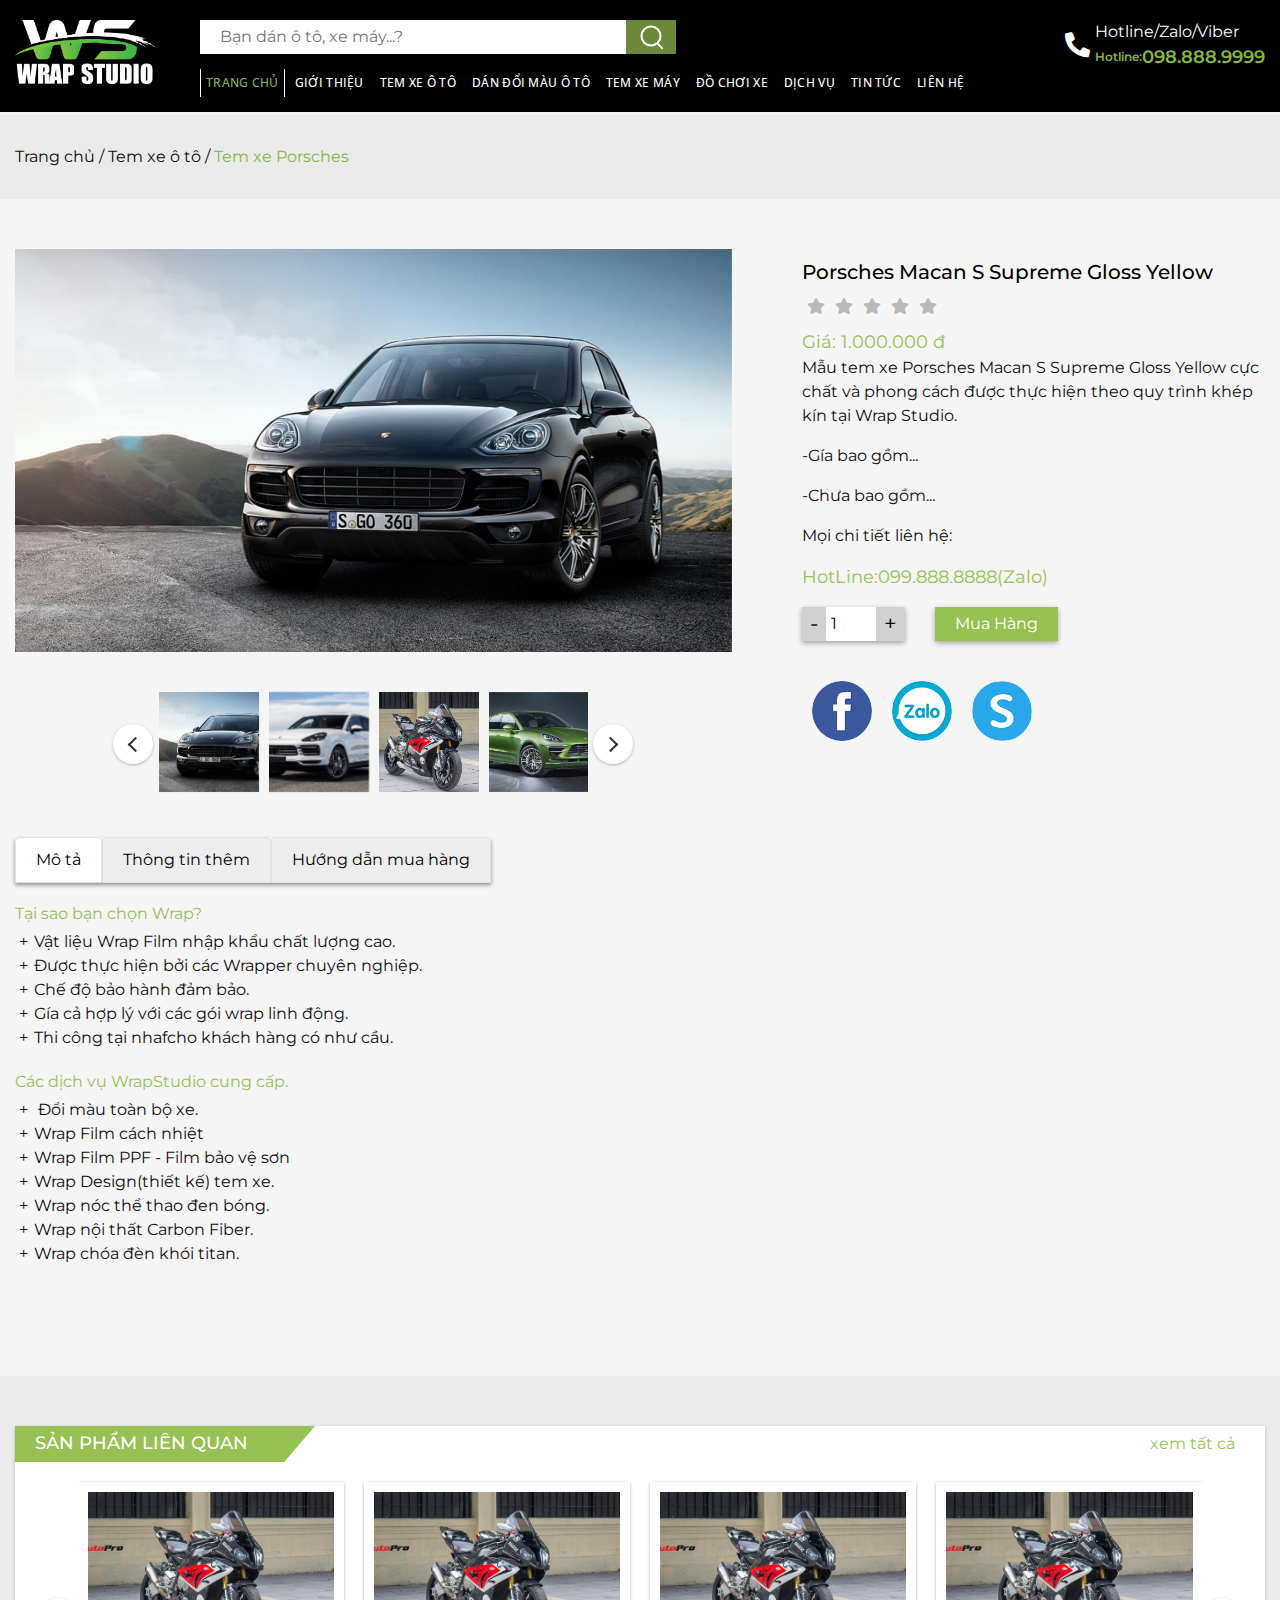
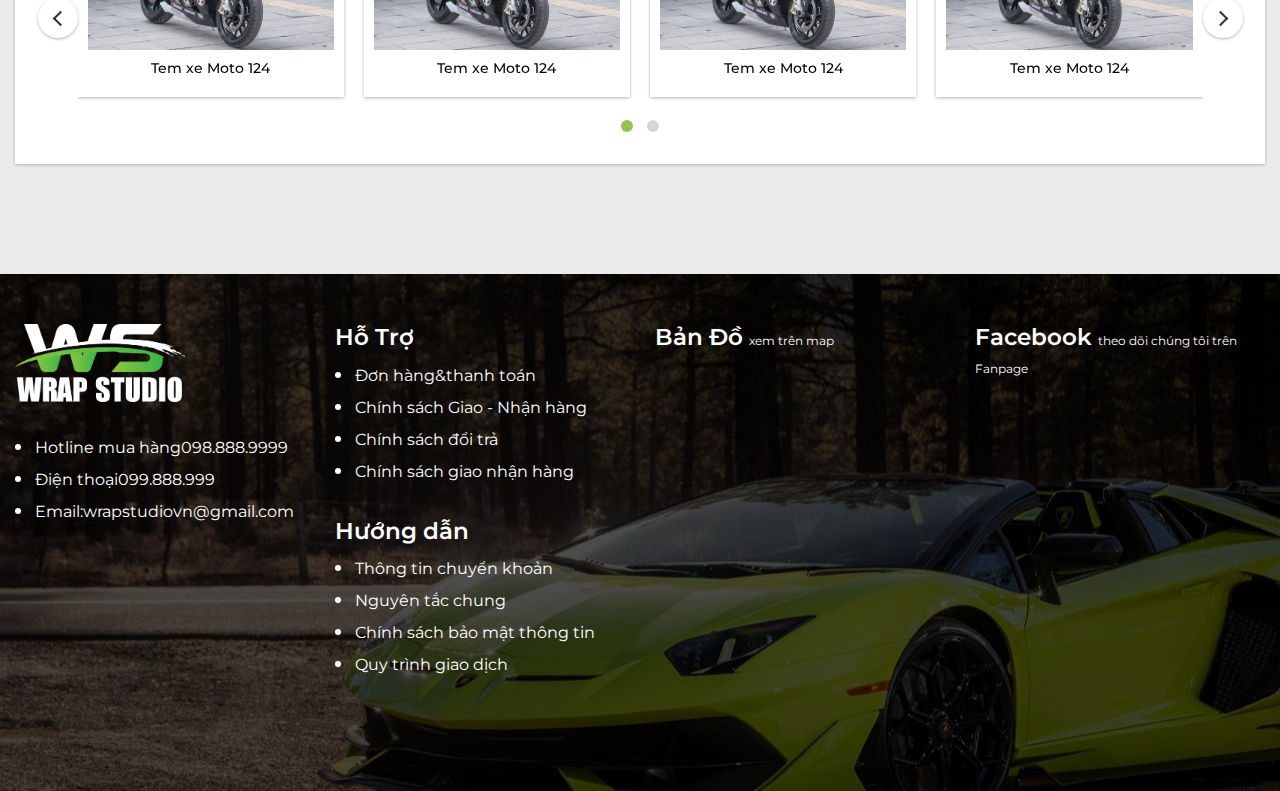
<file: products-detail.html>
<!DOCTYPE html>
<html lang="en">
<head>
<meta charset="UTF-8">
<meta name="viewport" content="width=device-width, initial-scale=1">
<meta http-equiv="X-UA-Compatible" content="ie=edge">
<title>	Products-Detail</title>
<link rel="stylesheet" type="text/css" href="js/owl-carousel/owl.theme.default.min.css">
<link rel="stylesheet" type="text/css" href="js/owl-carousel/owl.carousel.min.css">
<link rel="stylesheet" href="https://cdnjs.cloudflare.com/ajax/libs/twitter-bootstrap/4.3.1/css/bootstrap.min.css">
<link rel="stylesheet" href="https://cdnjs.cloudflare.com/ajax/libs/font-awesome/5.11.2/css/all.min.css">
<link href="https://fonts.googleapis.com/css?family=Montserrat&display=swap" rel="stylesheet">
<link href="https://fonts.googleapis.com/css?family=Open+Sans:600&display=swap" rel="stylesheet">
<link rel="stylesheet" type="text/css" href="css/style.css">
<link rel="stylesheet" type="text/css" href="css/responsive/style_res.css">
<link rel="stylesheet" type="text/css" href="css/index.css">
<link rel="stylesheet" type="text/css" href="css/responsive/index_res.css">
<link rel="stylesheet" type="text/css" href="css/product-detail.css">
<link rel="stylesheet" type="text/css" href="css/fixBug.css">
</head>
<body>
	<header id="header" class="header_main">
		<div class="container">
			<div class="wrapper_header">
				<div class="logo">
					<a href="index.html" title="">
						<img src="img/logo5.png" alt="">
					</a>
				</div>
				<div class="wrapper_menu">
					<div id="formSearch" class="search">
						<span class="icon_close"><i class="fas fa-times"></i></span>
						<div class="wrapper_search">
							<input type="text" name="" placeholder="Bạn dán ô tô, xe máy...?">
							<button type="">
								<span class="iconsearch"></span>
							</button>
						</div>
					</div>
					<nav class="navigation">
						<ul class="menu">
							<li class="li_parent">
								<a class="wang active" href="" title="">Trang Chủ</a>
							</li>
							<li class="li_parent">
								<a class="wang" href="" title="">giới thiệu</a>
							</li>
							<li class="li_parent">
								<a class="wang" href="product_list.html" title="">Tem xe ô tô</a>
								<span class="icon_down hide_des"><i class="fas fa-angle-right"></i></span>
								<ul class="wrapper_naviga">
									<li class="">
										<a href="" title="">huyndai</a>
										<span class="icon_down"><i class="fas fa-angle-right"></i></span>
										<ul class="wrapper_recursive">
											<li><a href="" title="">huyndai i10</a></li>
											<li><a href="" title="">GEnesis</a></li>
											<li><a href="" title="">santafe</a></li>
											<li><a href="" title="">starex</a></li>
											<li><a href="" title="">sonata</a></li>
											<li><a href="" title="">kona</a></li>
											<li><a href="" title="">veloster</a></li>
											<li><a href="" title="">accent</a></li>
											<li><a href="" title="">120</a></li>
											<li><a href="" title="">elantra</a></li>
											<li><a href="" title="">solati</a></li>
											<li><a href="" title="">tucson</a>
												<span class="icon_down"><i class="fas fa-angle-right"></i></span>
												<ul class="wrapper_recursive">
													<li><a href="" title="">demo</a></li>
													<li><a href="" title="">demo</a></li>
												</ul>
											</li>
										</ul>
									</li>
									<li><a href="" title="">Honda</a></li>
									<li><a href="" title="">ford</a></li>
									<li><a href="" title="">Chevrolet</a></li>
									<li><a href="" title="">mazda</a></li>
									<li><a href="" title="">kia</a></li>
									<li><a href="" title="">toyota</a></li>
									<li><a href="" title="">nissan</a></li>
									<li><a href="" title="">bmw</a></li>
									<li><a href="" title="">audi</a></li>
									<li><a href="" title="">mersedes</a></li>
									<li><a href="" title="">lexus</a></li>
									<li><a href="" title="">isuzu</a></li>
									<li><a href="" title="">suzuki</a></li>
									<li><a href="" title="">tem dán lườn xe</a></li>
									<li><a href="" title="">tem chữ dán xe</a></li>
									<li><a href="" title="">volkswagen</a></li>
									<li><a href="" title="">vinfast</a></li>
									<li><a href="" title="">quảng cáo trên xe</a></li>
								</ul>
							</li>
							<li class="li_parent">
								<a class="wang" href="" title="">dán đổi màu ô tô</a>
								<span class="icon_down hide_des"><i class="fas fa-angle-right"></i></span>
								<ul class="wrapper_naviga">
									<li><a href="" title="">Decal trung cấp</a></li>
									<li><a href="" title="">Decal cao cấp</a></li>
								</ul>
							</li>
							<li class="li_parent">
								<a class="wang" href="" title="">Tem xe máy</a>
								<span class="icon_down hide_des"><i class="fas fa-angle-right"></i></span>
								<ul class="wrapper_naviga">
									<li>
										<a href="" title="">honda</a>
										<span class="icon_down"><i class="fas fa-angle-right"></i></span>
										<ul class="wrapper_recursive">
											<li><a href="" title="">sh150i</a></li>
											<li><a href="" title="">sh300i</a></li>
											<li><a href="" title="">winner 150</a></li>
											<li><a href="" title="">lead</a></li>
											<li><a href="" title="">air-blade</a></li>
											<li><a href="" title="">vision</a></li>
											<li><a href="" title="">ware</a></li>
											<li><a href="" title="">wave</a></li>
											<li><a href="" title="">msx 125</a></li>
											<li><a href="" title="">winner x</a></li>
										</ul>
									</li>
									<li><a href="" title="">yamaha</a></li>
									<li><a href="" title="">suzuki</a></li>
									<li><a href="" title="">sym</a></li>
									<li><a href="" title="">piaggio</a></li>
								</ul>
							</li>
							<li class="li_parent">
								<a class="wang" href="" title="">đồ chơi xe</a>
								<span class="icon_down hide_des"><i class="fas fa-angle-right"></i></span>
								<ul class="wrapper_naviga">
									<li>
										<a href="" title="">đồ chơi xe máy</a>
										<span class="icon_down"><i class="fas fa-angle-right"></i></span>
										<ul class="wrapper_recursive">
											<li><a href="" title="">phụ kiện đồ chơi xe</a></li>
											<li><a href="" title="">bi xenon</a></li>
										</ul>
									</li>
									<li><a href="" title="">đồ chơi ô tô</a></li>
								</ul>
							</li>
							<li class="li_parent">
								<a class="wang" href="" title="">dịch vụ</a>
								<span class="icon_down hide_des"><i class="fas fa-angle-right"></i></span>
								<ul class="wrapper_naviga">
									<li><a href="" title="">rửa xe</a></li>
									<li><a href="" title="">dọn nội thất</a></li>
									<li><a href="" title="">phủ bóng</a></li>
									<li><a href="" title="">vệ sinh khoang máy</a></li>
								</ul>
							</li>
							<li class="li_parent">
								<a class="wang" href="" title="">tin tức</a>
							</li>
							<li class="li_parent">
								<a class="wang" href="" title="">liên hệ</a>
							</li>
							
						</ul>
					</nav>
				</div>
				<div class="hotline">
					<div id="search_mobiles" class="search_mobile">
						<div class="iconsearch"></div>
					</div>
					<div class="icon_phone">
						<a href="" title=""><i class="fa fa-phone-alt"></i></a>
					</div>
					<div class="icon_phone text">
						<span>Hotline/Zalo/Viber</span><br>
						<span class="hotline_"><span>Hotline:</span><a href="" title="">098.888.9999</a></span>
					</div>
					<div class="bar_humber">
						<span class="humbeger"></span>
					</div>
				</div>
			</div>
		</div>
	</header><!-- /header -->
	<main>
		<section class="link_title">
			<div class="container">
				<div class="wrap">
					<a href="index.html" title="">Trang chủ</a> 
					<span>/</span>
					<a href="product_list.html" title="">Tem xe ô tô</a> 
					<span>/</span>
					<span class="titleNamePage">Tem xe Porsches</span>
				</div>
			</div>
		</section>
		<section class="products_detail">
			<div class="container">
				<div class="row">
					<div class="col-lg-7">
						<div id="carousel_product" class="carousel fadeIn" >
							<div class="carousel-inner">
							    <div class="carousel-item active">
							      <img class="d-block w-100" src="img/index/product/p3.jpg" alt="First slide">
							    </div>
							    <div class="carousel-item">
							      <img class="d-block w-100" src="img/index/product/p2.jpg" alt="Second slide">
							    </div>
							    <div class="carousel-item">
							      <img class="d-block w-100" src="img/index/product/p1.png" alt="Third slide">
							    </div>
							    <div class="carousel-item">
							      <img class="d-block w-100" src="img/index/product/p4.jpg" alt="Third slide">
							    </div> 
							    <div class="carousel-item">
							      <img class="d-block w-100" src="img/index/product/p1.png" alt="Third slide">
							    </div> 
							    <div class="carousel-item">
							      <img class="d-block w-100" src="img/index/product/p2.jpg" alt="Third slide">
							    </div>
							</div>
							<div class="wraaaa">
								<ol class="carousel-indicators">
								  	<div id="qqqr" class="qeq owl-carousel owl-theme">
									   <div class="item"><li data-target="#carousel_product" data-slide-to="0" class="active"><img src="img/index/product/p3.jpg"></li></div>
									   <div class="item"><li data-target="#carousel_product" data-slide-to="1"><img src="img/index/product/p2.jpg"></li></div>
									   <div class="item"><li data-target="#carousel_product" data-slide-to="2"><img src="img/index/product/p1.png"></li></div>
									   <div class="item"><li data-target="#carousel_product" data-slide-to="3"><img src="img/index/product/p4.jpg"></li></div>
									   <div class="item"><li data-target="#carousel_product" data-slide-to="4"><img src="img/index/product/p1.png"></li></div>
									    <div class="item"><li data-target="#carousel_product" data-slide-to="5"><img src="img/index/product/p2.jpg"></li></div>  
									</div>
								</ol>
							</div>
						</div>
						<div class="tab_detail">
							<nav>
								<div class="nav nav-tabs" id="nav-tab" role="tablist">
								<a class="nav-item nav-link active" id="nav-home-tab" data-toggle="tab" href="#nav-home" role="tab" aria-controls="nav-home" aria-selected="true">Mô tả</a>
								<a class="nav-item nav-link" id="nav-profile-tab" data-toggle="tab" href="#nav-profile" role="tab" aria-controls="nav-profile" aria-selected="false">Thông tin thêm</a>
								<a class="nav-item nav-link" id="nav-contact-tab" data-toggle="tab" href="#nav-contact" role="tab" aria-controls="nav-contact" aria-selected="false">Hướng dẫn mua hàng</a>
								</div>
							</nav>
							<div class="tab-content" id="nav-tabContent">
							  <div class="tab-pane fade show active" id="nav-home" role="tabpanel" aria-labelledby="nav-home-tab">
							  	<p class="title_detail">Tại sao bạn chọn Wrap?</p>
							  	<ul>
							  		<li>
							  			<span>+</span>Vật liệu Wrap Film nhập khẩu chất lượng cao.
							  		</li>
							  		<li><span>+</span>Được thực hiện bởi các Wrapper chuyên nghiệp.</li>
							  		<li><span>+</span>Chế độ bảo hành đảm bảo.</li>
							  		<li><span>+</span>Gía cả hợp lý với các gói wrap linh động.</li>
							  		<li><span>+</span>Thi công tại nhafcho khách hàng có như cầu.</li>
							  	</ul>
							  	<p class="title_detail">Các dịch vụ WrapStudio cung cấp.</p>
							  	<ul>
							  		<li><span>+</span>
							  			Đổi màu toàn bộ xe.
							  		</li>
							  		<li><span>+</span>Wrap Film cách nhiệt</li>
							  		<li><span>+</span>Wrap Film PPF - Film bảo vệ sơn</li>
							  		<li><span>+</span>Wrap Design(thiết kế) tem xe.</li>
							  		<li><span>+</span>Wrap nóc thể thao đen bóng.</li>
							  		<li><span>+</span>Wrap nội thất Carbon Fiber.</li>
							  		<li><span>+</span>Wrap chóa đèn khói titan.</li>
							  	</ul>
							  	
							  </div>
							  <div class="tab-pane fade" id="nav-profile" role="tabpanel" aria-labelledby="nav-profile-tab">
							  	Lorem ipsum dolor sit amet, consectetuer adipiscing elit. Aenean commodo ligula eget dolor. Aenean massa. Cum sociis natoque penatibus et magnis dis parturient montes, nascetur ridiculus mus. Donec quam felis, ultricies nec, pellentesque eu, pretium quis, sem. Nulla consequat massa quis enim. Donec pede justo, fringilla vel, aliquet nec, vulputate eget, arcu. In enim justo, rhoncus ut, imperdiet a, venenatis vitae, justo. Nullam dictum felis eu pede mollis pretium.
							  </div>
							  <div class="tab-pane fade" id="nav-contact" role="tabpanel" aria-labelledby="nav-contact-tab">
							  	Quang merce!!
							  </div>
							</div>
						</div>
					</div>
					<div class="col-lg-5">
						<div class="wrap_content">
							<h2><a href="" title="">Porsches Macan S Supreme Gloss Yellow</a></h2>
							<div class="star">
								<ul>
									<li><i class="fa fa-star" aria-hidden="true"></i></li>
									<li><i class="fa fa-star" aria-hidden="true"></i></li>
									<li><i class="fa fa-star" aria-hidden="true"></i></li>
									<li><i class="fa fa-star" aria-hidden="true"></i></li>
									<li><i class="fa fa-star" aria-hidden="true"></i></li>
								</ul>
							</div>
							<div class="price">
								<span class="green">Giá: 1.000.000 đ</span>
							</div>
							<div class="content">
								<p>Mẫu tem xe Porsches Macan S Supreme Gloss Yellow cực chất và phong cách được thực hiện theo quy trình khép kín tại Wrap Studio.</p>
								<p>-Gía bao gồm...</p>
								<p>-Chưa bao gồm...</p>
							</div>
							<div class="contactdetail">
								<p>Mọi chi tiết liên hệ:</p>
								<p class="green">HotLine:<a href="" title="">099.888.8888(Zalo)</a></p>
								<div class="number_product">
                                    <div style="" class="number">
                                        <span class="minus">-</span>
                                        <input pattern="[0-9]*" id="number_gues" type="" name="" value="1" name="tx_knfastbooking_search[formData][children]">
                                        <span class="plus">+</span>
                                    </div>
                                    <div class="mua_hang">
                                    	<button type="">Mua Hàng</button>
                                    </div>
								</div>
							</div>
							<div class="social">
								<ul>
									<li><a href="" title=""><img src="img/logo/l1.png" alt=""></a></li>
									<li><a href="" title=""><img src="img/logo/l2.png" alt=""></a></li>
									<li><a href="" title=""><img src="img/logo/l3.png" alt=""></a></li>
								</ul>
							</div>
						</div>
					</div>
				</div>
			</div>
		</section>
		<section class="wrapper_list_silide product-detail">
			<div class="container">
				<section class="item_slide">
					<div class="wrap_top">
						<div class="title"><h3>Sản phẩm liên quan</h3></div>
						<div class="view_show"><a href="" title="">xem tất cả</a></div>
					</div>
					<div class="slide">
						<div id="slide6" class=" show_slide owl-carousel owl-theme">
							<div class="item">
								<a href="" title="" class="wrap_slide">
									<div class="img">
										<img src="img/index/product/p1.png" alt="">
									</div>
									<h2>Tem xe Moto 124</h2>
								</a>
							</div>
							<div class="item">
								<a href="" title="" class="wrap_slide">
									<div class="img">
										<img src="img/index/product/p1.png" alt="">
									</div>
									<h2>Tem xe Moto 124</h2>
								</a>
							</div>
							<div class="item">
								<a href="" title="" class="wrap_slide">
									<div class="img">
										<img src="img/index/product/p1.png" alt="">
									</div>
									<h2>Tem xe Moto 124</h2>
								</a>
							</div>
							<div class="item">
								<a href="" title="" class="wrap_slide">
									<div class="img">
										<img src="img/index/product/p1.png" alt="">
									</div>
									<h2>Tem xe Moto 124</h2>
								</a>
							</div>
							<div class="item">
								<a href="" title="" class="wrap_slide">
									<div class="img">
										<img src="img/index/product/p1.png" alt="">
									</div>
									<h2>Tem xe Moto 124</h2>
								</a>
							</div>	
						</div>	
					</div>
				</section>	
			</div>
		</section>
	</main>
	<footer class="footer">
		<div class="wrapper">
			<div class="container">
				<div class="row">
					<div class="col-lg-3 col-md-6">
						<div class="wrapper">
							<a href="" title="" class="logo_footer"><img src="img/logo5.png" alt=""></a>
							<ul class="list_footer">
								<li>Hotline mua hàng<a href="" title="">098.888.9999</a></li>
								<li>Điện thoại<a href="" title="">099.888.999</a></li>
								<li>Email:<a href="" title="">wrapstudiovn@gmail.com</a></li>
							</ul>
						</div>
					</div>
					<div class="col-lg-3 col-md-6">
						<div class="wrapper">
							<h3>Hỗ Trợ</h3>
							<ul class="list_footer">
								<li><a href="" title="">Đơn hàng&thanh toán</a></li>
								<li><a href="" title="">Chính sách Giao - Nhận hàng</a></li>
								<li><a href="" title="">Chính sách đổi trả</a></li>
								<li><a href="" title="">Chính sách giao nhận hàng</a></li>
							</ul>
							<h3>Hướng dẫn</h3>
							<ul class="list_footer">
								<li><a href="" title="">Thông tin chuyển khoản</a></li>
								<li><a href="" title="">Nguyên tắc chung</a></li>
								<li><a href="" title="">Chính sách bảo mật thông tin</a></li>
								<li><a href="" title="">Quy trình giao dịch</a></li>
							</ul>
						</div>
					</div>
					<div class="col-lg-3 col-md-6">
						<h3>Bản Đồ <small><a href="" title="">xem trên map</a></small></h3>
						<div class="wrapPmap">
							<iframe src="https://www.google.com/maps/embed?pb=!1m18!1m12!1m3!1d1426.1021013577142!2d106.68067745881314!3d10.826900199854665!2m3!1f0!2f0!3f0!3m2!1i1024!2i768!4f13.1!3m3!1m2!1s0x317528fc152bbcc1%3A0xce77b7dba4d9b9!2zMjIgVHLhuqduIFRo4buLIE5naOG7iSwgUGjGsOG7nW5nIDcsIEfDsiBW4bqlcCwgSOG7kyBDaMOtIE1pbmgsIFZp4buHdCBOYW0!5e0!3m2!1svi!2s!4v1585375122903!5m2!1svi!2s" width="100%" height="250" frameborder="0" style="border:0;" allowfullscreen="" aria-hidden="false" tabindex="0"></iframe>
						</div>
					</div>
					<div class="col-lg-3 col-md-6">
						<h3>Facebook <small><a href="" title="">theo dõi chúng tôi trên Fanpage</a></small></h3>
						<div class="wrapPmap">
							<iframe src="https://www.facebook.com/plugins/page.php?href=https%3A%2F%2Fwww.facebook.com%2Fwww.wrapstudio.com.au%2F&tabs=timeline&width&height=300&small_header=true&adapt_container_width=true&hide_cover=false&show_facepile=true&appId=213482276563566" width="100%" height="300" style="border:none;overflow:hidden" scrolling="no" frameborder="0" allowTransparency="true" allow="encrypted-media"></iframe>
						</div>
					</div>
				</div>
			</div>
		</div>
	</footer>
</body>
<script src="https://ajax.googleapis.com/ajax/libs/jquery/3.4.1/jquery.min.js"></script>
<script src="https://cdnjs.cloudflare.com/ajax/libs/popper.js/1.15.0/umd/popper.min.js"></script>
<script src="https://cdnjs.cloudflare.com/ajax/libs/twitter-bootstrap/4.3.1/js/bootstrap.min.js"></script>
<script src="js/owl-carousel/owl.carousel.min.js"></script>
<script type="text/javascript" src="js/effect.js"></script>
<script type="text/javascript" src="js/slide.js"></script>
</html>
</file>
<file: css/style.css>
body{
	box-sizing: border-box;
}
@media (min-width: 576px){
    .container {
        max-width: 100%;
    }
}
@media (min-width: 1024px){
    .container {
        max-width: 1280px;
    }
}
@media (min-width: 1200px){
    .container {
        max-width: 1400px;
    }
}
ul{
	padding:0;
	margin:0;
}
.header_main{
	background: #000000;
	position: fixed;
    top: 0;
    left: 0;
    width: 100%;
    z-index: 20;
}
.header_main .wrapper_header{
	display: inline-flex;
	width: 100%;
	padding: 20px 0 0 0;
}
.header_main .wrapper_header .logo{}
.header_main .wrapper_header .logo img{
	width: 170px;
	padding-right: 15px;
	object-fit: cover;
}
.header_main .wrapper_header .wrapper_menu{
	display: block;
	width: 100%;
	padding-left: 30px
}
.wrapper_header .wrapper_menu .search{}
.wrapper_menu .search .wrapper_search{
	display: flex;
	font-family: 'Montserrat', sans-serif;
	width: 60%
}
.wrapper_search input{
	width: calc(100% - 50px);
    padding: 5px 20px;
    border: none;
}
.wrapper_search button{
	padding: 0;
	width: 50px;
	background: #6b883b;
    border: none;
    position: relative;
}
.iconsearch{
}
.iconsearch::before{
	content: "";
	    position: absolute;
    width: 21px;
    height: 21px;
    border: 2px solid #fff;
    border-radius: 100%;
    top: 50%;
    left: 50%;
    margin-top: -1px;
    transform: translate(-50%, -50%);
}
.iconsearch::after{
	content: "";
	position: absolute;
    width: 8px;
    height: 2px;
    border-radius: 1px;
    background: #fff;
    bottom: 7px;
    right: 12px;
    transform: rotate(45deg);
}
.wrapper_menu .navigation{}
.wrapper_menu .navigation .menu{
	list-style: none;
	display: block;
	width: 100%;
	position: relative;
	z-index: 10;
}
.navigation .menu li{
	position: relative;
}
.navigation .menu li.li_parent{
	display: inline-block;
	padding:15px 0;
}
.navigation .menu li a.wang{
	color: #fff;
    text-decoration: none;
    text-transform: uppercase;
    font-size: 14px;
    font-weight: 500;
    letter-spacing: 0.3px;
    font-family: 'Open Sans', sans-serif;
    padding:5px;
    display: block;
    transition: all .2s ease-in;
    border-left: 1px solid transparent;
	border-right: 1px solid transparent;
}
.navigation .menu li a{
	text-decoration: none
}
.navigation .menu li:hover a.wang,
.navigation .menu li a.wang.active{
	color: #88b541;
	border-left: 1px solid #fff;
	border-right: 1px solid #fff;
}
.icon_down.hide_des{
		display: none
	}
/**/
.wrapper_header .hotline{
	width: auto;
	text-align: right;
	display: flex;
	color: #fff
}
.wrapper_header .hotline .icon_phone{
	text-align: left;
}
.wrapper_header .hotline .icon_phone a{
	color: #fff;
	text-decoration: none
}
.wrapper_header .hotline .icon_phone i{
	font-size:25px;
	margin-top: 12px;
	padding-right: 5px
}
.wrapper_header .hotline .icon_phone .hotline_{
	color: #88b541;
	font-weight: 600;
	display: flex;
}
.hotline .icon_phone .hotline_ span{
	font-size:12px;
	margin-top: 4px;
}
.hotline .icon_phone .hotline_ a{
	text-decoration: none;
	color: #88b541;
	font-size: 18px;
	display: inline-block;
}
.navigation .menu li .wrapper_naviga{
	position: absolute;
    list-style: none;
    min-width: 230px;
    background: rgba(0, 0, 0, 0.84);
    top: 100%;
    transition: all .3s ease-in;
    opacity: 0;
    visibility: hidden;
    transform: translateY(30px);
}
.icon_down{
	position: absolute;
    top: 5px;
    color: #fff;
    right: 12px;
    z-index: 1;
}
.menu li .wrapper_naviga li a{
	padding:6px 12px;
	color: #fff;
	text-transform: uppercase;
	display: block;
	    font-size: 14px;
	transition: all .3s ease-in
}
.menu li .wrapper_naviga li:hover{
	background: #88b541;
}
.wrapper_naviga .wrapper_recursive{
	position: absolute;
    list-style: none;
    min-width: 230px;
    background: rgba(0, 0, 0, 0.84);
    top: 0;
    left: 100%;
    opacity: 0;
    visibility: hidden;
    transform: translateY(30px);
    transition: all .3s ease-in
}
ul.wrapper_naviga li:hover>.wrapper_recursive,
.navigation .menu li.li_parent:hover>.wrapper_naviga{
	opacity: 1;
    visibility: visible;
    transform: translateY(0);
}
.search_mobile .iconsearch {
    position: relative;
    width: 50px;
    height: 35px;
    margin-top: 6px;
    margin-right: 10px
}
.wrapper_menu .search .icon_close,
.hotline .search_mobile{
	display: none
}
.hotline .bar_humber{
	display: none
}
/*end-header*/
/*footer*/
	.footer{
		position: relative;
		background: url(../img/index/footer.jpg);
		background-repeat:  repeat;
		background-position: center center;
		padding:50px 0 80px;
		font-family: 'Montserrat', sans-serif;
		color: #fff
	}
	.footer::before{
		content:"";
		position: absolute;
		top: 0;
		left: 0;
		width: 100%;
		height: 100%;
		background:rgba(0,0,0, .7);
		/*z-index: 1;*/
	}
	.footer .logo_footer{
		margin-bottom: 30px;
		display: inline-block;
	}
	.footer .logo_footer img{
		width: 170px;
		object-fit: cover;
	}
	.footer .wrapper a{
		text-decoration: none;
		color: #fff;
		transition: .3s;
		position: relative;
	}
	.footer .wrapper a:hover{
		color: #88b541
	}
	.footer .wrapper h3{
		color:#fff;
		font-weight:600;
		font-size:23px;
	}
	.footer .wrapper h3 a{
		font-size:12px;
	}
	.footer .wrapper .list_footer{
		margin-bottom: 30px;
		padding-left: 20px;

	}
	.footer .wrapper li{
		display: inline-block;
		padding:4px 0;
		position: relative;
	}
	.footer .wrapper li::before{
		content: "";
		position: absolute;
		top: 12px;
		left: -20px;
		width: 6px;
		height: 6px;
		background:#fff;
		border-radius: 100%
	}
	.footer .wrapper .wrapPmap{
		margin-top: 25px
	} 
/*end-footer*/
</file>
<file: css/responsive/style_res.css>
@media(max-width: 1365px){
	.header_main .wrapper_header .logo img {
    	width: 155px;
	}
	.wrapper_menu .search .wrapper_search {
		width: 55%
	}
	.wrapper_header .navigation .menu li a{
		font-size: 12px
	}
}
@media(max-width: 1200px){
	.wrapper_header .navigation .menu li a {
	    font-size: 11px;
	    padding:3px;
	}
	.wrapper_header .hotline .icon_phone {
		font-size: 13px;
		display: none;
	}
	.hotline .icon_phone .hotline_ a {
		font-size: 16px
	}
	.header_main .wrapper_header .logo img {
    	width: 130px;
    	    margin-top: 10px;
	}
	/*footer*/
	.footer .wrapper h3 {
		font-size:18px;
	}
	.footer .wrapper .list_footer {
	    font-size: 14px;
	    margin-bottom: 15px
	}
	.footer .logo_footer img {
    	width: 140px;
	}
}
@media(max-width: 1100px){
	.wrapper_header .hotline .icon_phone.text {
		display: none
	}
	.wrapper_header .hotline .icon_phone i {
    	font-size: 20px;
	}
	.wrapper_header .wrapper_menu .search {
		display: none;
	    position: fixed;
	    top: 0;
	    left: 0;
	    width: 100%;
	    height: 100vh;
	    z-index: 13;
	    background: rgba(0, 0, 0, 0.88);
	}
	.wrapper_menu .search .wrapper_search {
	    width: 55%;
	    position: absolute;
	    top: 50%;
	    left: 50%;
	    transform: translate(-50%,-50%);
	}
	.wrapper_search input {
    	padding: 10px 20px;
	}
	.iconsearch::after {
		bottom: 12px
	}
	.search_mobile .iconsearch::after {
		bottom: 7px
	}
	.wrapper_menu .search .icon_close,
	.hotline .search_mobile{
		display: block;
	}
	.header_main .wrapper_header .logo img {
		margin-top: 0
	}
	.header_main .wrapper_header {
	    padding: 15px 0;
	}
	.wrapper_menu .search .icon_close{
		position: absolute;
	    top: 10px;
	    right: 19px;
	    color: #fff;
	}
	.hotline .bar_humber{
		display: block;
		width: 28px;
		height: 12px;
		margin-left: 10px;
		background:transparent;
		position: relative;
		z-index: 12;
		top: 19px
	}
	.hotline .bar_humber .humbeger{
		position: absolute;
		top: 50%;
		left: 0;
		width: 100%;
		height: 2px;
		background:transparent;
	}
	.hotline .bar_humber .humbeger::before,
	.hotline .bar_humber .humbeger::after{
		content: "";
		position: absolute;
		width: 100%;
		height: 2px;
		border-radius: 1px;
		background:#fff;
		left: 0;
		transition: all .3s ease-in
	}
	.hotline .bar_humber .humbeger::before{
		top: -5px;
	}
	.hotline .bar_humber .humbeger::after{
		bottom: -5px
	}
	.hotline .bar_humber.icon_core .humbeger::before{
		top: 0;
		transform: rotate(45deg)
	}
	.hotline .bar_humber.icon_core .humbeger::after{
		bottom: 0;
		transform: rotate(-45deg)
	}
	.wrapper_menu .navigation {
		display: block;
	    position: fixed;
	    top: 0;
	    left: 0;
	    width: 100%;
	    height: 100vh;
	    background: rgba(0, 0, 0, 0.92);;
	    z-index: 11;
	    moz-transform-origin: top right;
	    -o-transform-origin: top right;
	    -ms-transform-origin: top right;
	    -webkit-transform-origin: top right;
	    transform-origin: top right;
	    -moz-transform: scale(0);
	    -o-transform: scale(0);
	    -ms-transform: scale(0);
	    -webkit-transform: scale(0);
	    transform: scale(0);
	    transition: transform .2s;
	    /*margin-top: 82.42px;*/
    	overflow: scroll;
	}
	.wrapper_menu.selector .navigation{
		display: block;
	    moz-transform-origin: top right;
	    -o-transform-origin: top right;
	    -ms-transform-origin: top right;
	    -webkit-transform-origin: top right;
	    transform-origin: top right;
	    -moz-transform: scale(1);
	    -o-transform: scale(1);
	    -ms-transform: scale(1);
	    -webkit-transform: scale(1);
	    transform: scale(1);
	}
	.wrapper_menu .navigation .menu {
    	padding-top: 50px;
	}
	.navigation .menu li.li_parent {
	    display: block;
	    padding: 12px 15px;
	     border-bottom: 1px solid
	}
	.navigation .menu li:hover a.wang, 
	.navigation .menu li a.wang.active {
    	border:none
	}
	.navigation .menu li .wrapper_naviga {
	    position: relative;
	    top: 100%;
	    opacity: 1;
	    visibility: visible;
	    transform: translateY(0px);
	    display: none;
	    transition: none
	}
	.icon_down{
		position: absolute;
	    color: #fff;
	    top: 11px;
	    right: 12px;
	    z-index: 1;
	    display: inline-block;
	    width: 24px;
	}
	.icon_down i{
		padding-left: 7px
	}
	.wrapper_naviga .wrapper_recursive {
	    position: relative;
	    min-width: 100%;
	    left: 0;
	    opacity: 1;
	    visibility: visible;
	    transform: translateY(0);
	    transition: none;
	    display: none
	}
	.icon_down.hide_des{
		display: block;
	}
	.wrapper_header .navigation .menu li a {
	    padding: 6px 12px;
	}


	.navigation .menu li .wrapper_naviga {
		background:transparent;
	}
	.wrapper_naviga .icon_down {
		top: 4px
	}
	.footer {
		padding:30px 0;
	}
}
@media(max-width: 991px){
	.header_main .wrapper_header {
	    padding: 10px 0;
	}
	.footer .wrapper li {
    	display: block;
    	    padding: 2px 0;
	}
	.slider_main {
    	margin-top: 50px;
	}
	.footer .logo_footer {
    	margin-bottom: 15px;
	}
}
@media(max-width: 767px){
	.wrapper_menu .search .wrapper_search {
    	width: 100%;
    	padding: 0 15px;
	}
}
</file>
<file: css/index.css>
body{
	background: #f5f5f5
}
main{
	margin-top: 115px;
}
.slider_main{
	position: relative;
	padding:55px 0 70px;
}
.slider_main .wrap_margin{
	margin:auto;
}
.slider_main .wrapper_slider{
	width: 100%;
	max-height: 430px
}
.slider_main .wrapper_slider .item img{
	width: 100%;
	object-fit: cover
}
.slider_main .owl-theme .owl-nav {
	display: none
}
.slider_main .owl-theme .owl-dots{
	margin-top: 10px
}
.slider_main .owl-dots .owl-dot span {
    width: 12px;
    height: 12px;
    background: #fff
}
.slider_main .owl-dots .owl-dot.active span {
	background: #97c153
}
/*logo_car*/
.logo_car{
	background: #fff;
	    box-shadow: 0 2px 3px #757575	
}
.logo_car .wrapper_logocar{
	display: inline-flex;
	width: 100%;
	list-style: none
}
.logo_car .wrapper_logocar li.item{
	display: inline-block;
	text-align: center;
	width: calc(100% / 9);
	padding:10px;
}
.wrapper_logocar li.item img{
	width: auto;
	object-fit: cover;
}
/*wrapper_list_silide*/
.wrapper_list_silide{
	padding:40px 0 60px;
}
.wrapper_list_silide .item_slide{
	box-shadow: 0 1px 3px #b3b3b3;
	background: #fff
}
.wrapper_list_silide .item_slide .wrap_top{
	display: flex;
}
.item_slide .wrap_top .title{
	width: 100%;

}
.wrapper_list_silide .wrap_top .title h3{
	text-transform: uppercase;
	color: #fff;
	font-size: 18px;
	display: inline-block;
	width: 270px;
	background: #97c153;
	margin:0;
	padding:7px 20px;
	position: relative;
}
.wrapper_list_silide .wrap_top .title h3::before{
	content: "";
	position: absolute;
    right: -30px;
    top: 0;
    border-top: 35px solid #97c153;
    border-right: 30px solid transparent;
    width: 0;
    height: 0;
}
.item_slide .wrap_top .view_show{
	width: 100%;
	text-align: right
}
.item_slide .wrap_top .view_show a{
	color: #97c153;
	text-decoration: none;
	font-family: 'Montserrat', sans-serif;
	padding: 0 30px 0;
    line-height: 35px;
    text-decoration: none
}
.wrapper_list_silide .slide{
	width: 90%;
	margin:auto;
}
.wrapper_list_silide .slide .wrap_slide{
	display: block;
	padding: 10px 10px 0 10px;
	box-shadow: 0 1px 3px #b3b3b3;
	color: #000;
	text-align: center;
	text-decoration: none
}
.wrapper_list_silide .wrap_slide .img{
	position: relative;
	overflow: hidden;
}
.wrapper_list_silide .slide .wrap_slide img{
	width: 100%;
	transition: all .3s ease-in;
	object-fit: cover;
}
.wrapper_list_silide .wrap_slide .img:hover img{
	transform: scale(1.1);
}
.wrapper_list_silide .wrap_slide h2{
	font-family: 'Montserrat', sans-serif;
	font-size: 14px;
	padding:10px 10px 20px;
}
.wrapper_list_silide .slide .wrap_slide:hover h2{
	color: #97c153;
}

.wrapper_list_silide .owl-carousel .owl-stage-outer {
	padding-top: 20px
}
.wrapper_list_silide .owl-nav button span{
	display: none
}
.wrapper_list_silide .owl-theme .owl-nav button{
	width: 40px;
	height: 40px;
	box-shadow: 0 1px 3px #b3b3b3;
	border-radius: 100%
}
.wrapper_list_silide .owl-nav button.owl-prev::before,
.wrapper_list_silide .owl-nav button.owl-next::before{
	content: "";
	width: 11px;
    height: 11px;
     background: transparent; 
    position: absolute;
    transform: rotate(-45deg);
    top: 15px;

}
.wrapper_list_silide .owl-nav button.owl-prev::before{
    left: 17px;
    border-top: 2px solid #333232;
    border-left: 2px solid #333232;
}
.wrapper_list_silide .owl-nav button.owl-next::before{
	right: 17px;
	border-right: 2px solid #333232;
    border-bottom: 2px solid #333232;
}
.wrapper_list_silide .owl-nav button.owl-prev,
.wrapper_list_silide .owl-nav button.owl-next{
	position: absolute;
    top: 50%;
    transform: translateY(-50%);

}
.wrapper_list_silide .owl-nav button.owl-prev{
    left: -45px;
}
.wrapper_list_silide .owl-nav button.owl-next{
    right: -45px;
}
.owl-theme .owl-nav [class*=owl-]:hover {
    background: #fff;
 	color: #000
}
.wrapper_list_silide .owl-theme .owl-dots{
	margin-top: 10px;
	padding-bottom: 20px
}
.wrapper_list_silide .owl-dots .owl-dot span {
    width: 12px;
    height: 12px;
}
.wrapper_list_silide .owl-dots .owl-dot.active span {
	background: #97c153
}

.wrapper_list_silide .show_slide{
	margin-bottom: 50px
}
</file>
<file: css/responsive/index_res.css>
@media(max-width: 1365px){
	.wrapper_logocar li.item img {
		width: 100%
	}
	.slider_main{
		position: relative;
		padding:35px 0 40px;
	}
	main{
		margin-top: 115px;
	}
}
@media (max-width: 1200px){
	 main{
	    margin-top: 82px;
	}
	.logo_car .wrapper_logocar li.item {
	    padding: 10px 20px;
	}
	.wrapper_list_silide .slide .wrap_slide {
    	padding: 7px 7px 0 7px;
	}
	.wrapper_list_silide .slide {
    	width: 95%;
	}
	.wrapper_list_silide .owl-nav button.owl-prev {
	    left: -18px;
	}
	.wrapper_list_silide .owl-nav button.owl-next {
	    right: -18px;
	}
	.wrapper_list_silide .owl-nav button.owl-prev, 
	.wrapper_list_silide .owl-nav button.owl-next {
		background:#f5f5f5;
	}
}
@media (max-width: 991px){
	.wrapper_list_silide .show_slide {
    	margin-bottom: 30px;
	}
	main{
	    margin-top: 72px;
	}
	.logo_car .wrapper_logocar li.item {
    	padding: 10px;
	}
	.wrapper_control_left .cate_list .view_more {
		text-align: left!important;
	}
	.wrapper_control_left ul.list_control li a {
		padding:5px 0!important;
	}
}

@media (max-width: 767px){
	.logo_car .wrapper_logocar li.item {
    	padding: 15px;
    	width: 100%;
    	overflow:hidden;
	}
	.logo_car .wrapper_logocar {
	    display: block;
	    width: 100%;
	    list-style: none;
	    column-count: 3;
	}
	.wrapper_logocar li.item img {
	    width: 70px;
	    object-fit: cover;
	}
	.wrapper_list_silide .wrap_top .title h3 {
		font-size: 14px;
		min-width: 170px;
		width: auto
	}
	.wrapper_list_silide .wrap_top .title h3::before {
	    border-top: 30px solid #97c153;
	    border-right: 30px solid transparent;
	}
	.item_slide .wrap_top .title {
	    width: auto;
	}
	.item_slide .wrap_top .view_show {
	    width: auto;
	    text-align: right;
	    margin-left: 0;
	    margin: auto;
	    margin-right: 0;
	}
}
@media (max-width: 414px){
}
</file>
<file: css/fixBug.css>
.products_detail .carousel-item {
	height: auto
}
.wrapper_control_left ul.list_control label{
	cursor: pointer;
}
.wrapper_control_left ul.list_control input{
	display: none
}
.wrapper_control_left .cate_list .list_color li::before{
	display: none
}
.wrapper_control_left .cate_list .list_color li:nth-child(1) label{
	background: #8125e2
}
.wrapper_control_left .cate_list .list_color li:nth-child(2) label{
	background: #cecece
}
.wrapper_control_left .cate_list .list_color li:nth-child(3) label{
	background: #f98d01
}
.wrapper_control_left .cate_list .list_color li:nth-child(4) label{
	background: #000
}
.wrapper_control_left .cate_list .list_color li:nth-child(5) label{
	background: #ff0100
}
.wrapper_control_left .cate_list .list_color li:nth-child(6) label{
	background: #e8e8e8
}
.wrapper_control_left .cate_list .list_color li:nth-child(7) label{
	background: #eeee22
}
.wrapper_control_left .cate_list .list_color li:nth-child(8) label{
	background: #7c7c7c
}
.wrapper_control_left .cate_list .list_color li:nth-child(9) label{
	background: #0d00ff
}
.wrapper_control_left .cate_list .list_color li:nth-child(10) label{
	background: #7bd303
}
@media(max-width: 991px){
	.wrap_bank{
		display: block;
	}
	.mua_hang{
		position: fixed;
		left: 0;
		bottom: 0;
		width: 100%;
		background:#97c153;
		padding:12px 10px;
		text-align: center;
		z-index: 16;
	}
	.mua_hang button{
		color: #fff;
		border:none;
		box-shadow: none!important;
		font-weight: bold;
		text-transform: uppercase;
	}
}
@media (max-width: 767px){
	.wrapper_list_silide .wrap_top .title h3::before {
	    border-right: 30px solid transparent!important;
	}
}
</file>
<file: css/product_list.css>
body{
	color: #0D0D0D;
	font-family: 'Montserrat', sans-serif;
}
.link_title{
	padding:30px 0;
	background:#ebeaea;
}
.link_title a{
	color: #0D0D0D;
	text-decoration:none;
}
.link_title .titleNamePage{
	color: #88b541
}
.wrapper_list_silide .title_filler{
	display: flex;
	margin-bottom: 0px
}
.wrapper_list_silide .title_filler .filer{
	font-size: 18px;
	text-transform: uppercase;
	font-weight: 600;
	position: relative;
	padding-bottom: 20px;
	margin:0;
	width: auto
}
.wrapper_list_silide .title_filler .filer::before{
	content: "";
	position: absolute;
	bottom: 0;
	width: 250px;
	left: 0;
	height: 1px;
	background:#0d0d0d;
}
.wrapper_list_silide .filler_list{
	text-align: right;
	width: auto;
	display: inline-flex;
	margin: auto;
    margin-right: 0;
    margin-bottom: 0;
}
.wrapper_list_silide .wrap_control_filer{
	display: block;
	text-align: right;
	padding-bottom: 20px
}
.wrapper_list_silide .filler_list>div{
	position: relative;
	margin-left: 30px
}
.wrapper_list_silide .filler_list .filler_show{
	cursor: pointer
}
.wrapper_list_silide .filler_list .filler_show i{
	color: #4a4a4a;
	margin-left: 3px
}
.wrapper_list_silide .filler_list .list_fil{
	list-style: none;
	text-align: left;
	background:#fff;
	border: 1px solid #ebeaea;
	border-radius: 4px;
	position: absolute;
	top: 100%;
	left: 0;
	z-index: 2;
	min-width: 100px;
	display: none
}
.filler_list .list_fil li a{
	display: block;
	padding:3px 10px;
	color: #0d0d0d
}

/*wrapper_control_left*/
.wrapper_control_left{
	padding-top: 30px
}
.wrapper_control_left h3{
	font-size:18px;
	text-transform: uppercase;
	font-weight: 600;
	margin-bottom: 7px
}
.wrapper_control_left ul.list_control{
	    list-style: none
}
.wrapper_control_left ul.list_control li{
	padding-left: 20px;
	position: relative;
	margin-left: 5px
}
.wrapper_control_left ul.list_control li::before{
	content: "";
	position: absolute;
	width: 8px;
	height: 8px;
	background:#fff;
	border-radius: 100%;
	border:1px solid #383838;
	left: 0;
	top: 50%;
	transform: translateY(-50%);
}
.wrapper_control_left ul.list_control li a{
	color: #131313;
	text-decoration: none;
	display: inline-block;
	padding:7px 0;
	transition: all .3s ease-in
}
.wrapper_control_left ul.list_control li a:hover{
	color: #88b541
}
.wrapper_control_left .cate_list{
	padding-bottom: 20px
}
.wrapper_control_left .cate_list .view_more{
	display: block;
	text-align: right;
	color: #000;
	margin-top: 10px;
	padding-right: 20px
}
.wrapper_control_left .cate_list .list_color{
	display: grid;
    grid-template-columns: auto auto auto auto auto;
    grid-gap: 6px;
    background: #fff;
    padding: 7px;
    max-width: 238px;
    width: 100%;
}
.wrapper_control_left .cate_list .list_color li{
	display: inline-block;
	width: 33px;
	height: 33px;
	margin:0;
	padding:0;
}
.wrapper_control_left .cate_list .list_color li label{
	width: 100%;
	height: 100%
}
.wrapper_control_left .cate_list .list_color li::before{
	display: none
}
.wrapper_control_left .cate_list .list_color li:nth-child(1) label{
	background: #8125e2
}
.wrapper_control_left .cate_list .list_color li:nth-child(2) label{
	background: #cecece
}
.wrapper_control_left .cate_list .list_color li:nth-child(3) label{
	background: #f98d01
}
.wrapper_control_left .cate_list .list_color li:nth-child(4) label{
	background: #000
}
.wrapper_control_left .cate_list .list_color li:nth-child(5) label{
	background: #ff0100
}
.wrapper_control_left .cate_list .list_color li:nth-child(6) label{
	background: #e8e8e8
}
.wrapper_control_left .cate_list .list_color li:nth-child(7) label{
	background: #eeee22
}
.wrapper_control_left .cate_list .list_color li:nth-child(8) label{
	background: #7c7c7c
}
.wrapper_control_left .cate_list .list_color li:nth-child(9) label{
	background: #0d00ff
}
.wrapper_control_left .cate_list .list_color li:nth-child(10) label{
	background: #7bd303
}
</file>
<file: css/product-detail.css>
body{
	color: #0D0D0D;
	font-family: 'Montserrat', sans-serif;
}
.link_title{
	padding:30px 0;
	background:#ebeaea;
}
.link_title a{
	color: #0D0D0D;
	text-decoration:none;
}
.link_title .titleNamePage{
	color: #88b541
}

.products_detail{
	padding:50px 0;
}
.products_detail .carousel-indicators li {
	text-indent: 0;
	width: 100%;
    height: auto;
    opacity: 1;
    border: 0;
     padding: 5px 0; 
     background:transparent;
     margin:0;
}
.products_detail .carousel-indicators {
	position: relative;
	width: 60%;
	margin:auto;
}
.wraaaa .owl-theme .owl-dots{
	display: none;
}
.wraaaa{
	width: 100%;
	background:transparent;
	margin-top: 35px
}
.qeq .item img{
	margin:0;
	height: 100px;
    object-fit: cover;
}
.products_detail .carousel-item img{
	margin:0;
}
.products_detail .img_banner_5{
	background-color:#F5F5F5;
}
.products_detail .owl-carousel .owl-nav button.owl-prev,
.products_detail .owl-carousel .owl-nav button.owl-next{
	position: absolute;
	top: 47%;
	transform: translateY(-50%);
	width: 40px;
	height: 40px;
	box-shadow: 0 1px 3px #b3b3b3;
	border-radius: 100%;
	background:#fff;
}
.products_detail .owl-carousel .owl-nav button.owl-prev{
	left: -50px;
}
.products_detail .owl-carousel .owl-nav button.owl-next{
	right: -50px;
}
.products_detail .owl-theme .owl-nav {
    margin-top: 0px;
}
.products_detail .owl-carousel .owl-nav button.owl-prev span,
.products_detail .owl-carousel .owl-nav button.owl-next span{
	display: none
}
.products_detail .owl-carousel .owl-nav button.owl-prev::before,
.products_detail .owl-carousel .owl-nav button.owl-next::before{
	content: "";
	width: 11px;
    height: 11px;
     background: transparent; 
    position: absolute;
    transform: rotate(-45deg);
    top: 15px;
}
.products_detail .owl-carousel .owl-nav button.owl-prev::before{
	left: 17px;
    border-top: 2px solid #333232;
    border-left: 2px solid #333232;
}
.products_detail .owl-carousel .owl-nav button.owl-next::before{
	right: 17px;
	border-right: 2px solid #333232;
    border-bottom: 2px solid #333232;
}
.products_detail .owl-theme .owl-nav [class*=owl-]:hover {
	background:#fff;
	color: #000
}

.tab_detail{
	padding:40px 0;
}
.tab_detail .tab-content{
	padding-top: 20px
}
.tab_detail .tab-content ul{
	list-style: none;
	margin-bottom: 20px
}
.tab_detail .tab-content .title_detail{
	margin-bottom: 4px;
	color: #97c153
}
.tab_detail .tab-content ul li{
	padding-left: 4px
}
.tab_detail .tab-content ul li span{
	display: inline-block;
	padding-right: 6px;
}
.tab_detail .nav-tabs .nav-item {
    border:1px solid #dee2e6;
	padding:10px 20px;
	background:#ededed;
	color: #000
}

.tab_detail .nav-tabs .nav-item.show .nav-link,
.tab_detail .nav-tabs .nav-link.active {
    color: #000;
    background-color: #fff;
}
.tab_detail .nav-tabs {
	border:none;
	display: inline-flex;
	box-shadow:0 3px 4px #8e8e8e;;
}
/**/
.wrap_content{
	padding-left: 40px
}
.wrap_content h2 a{
	font-size: 20px;
	font-weight: 500;
	text-decoration: none;
	color: #000
}
.contactdetail .number_product{
	display: flex;
}
.contactdetail .number_product .number{
	display: flex;
	margin-right: 30px;
	box-shadow: 0 2px 5px #a0a0a0;
}
.contactdetail .number span{
	font-size: 22px;
    background: #d2d1d1;
    color: #000;
    padding: 0 8px;
}
.contactdetail .number .plus{}
.contactdetail .number #number_gues{
	padding: 5px;
    width: 50px;
    border:none;
}
.products_detail .wrap_content .green,
.products_detail .wrap_content .green a{
	color: #97c153;
	font-size:18px;
}
.contactdetail .mua_hang button{
	background: #97c153;
    border: none;
    height: 100%;
    padding: 0 20px;
    color: #fff;
    box-shadow: 0 2px 5px #a0a0a0;
}
.wrap_content .social{
	margin-top: 40px;
}
.wrap_content .social ul{
	display: inline-flex;
	margin-bottom: 30px;
	list-style: none
}
.wrap_content .social ul a{
	display: block;
	width: 80px;
	padding:0 10px;
}
.wrap_content .social ul img{
	width: 100%;
	transition: all .3s ease-in;
	border-radius: 100%;
	object-fit: cover
}
.wrap_content .social ul img:hover{
	box-shadow: 0 2px 20px #a0a0a0;
}
.wrap_content .star ul{
	list-style: none;
	display: inline-flex;
	color: #b9b9b9;
	margin-bottom: 10px
}
.wrap_content .star ul li{
	padding:0 5px;
}
.wrapper_list_silide.product-detail {
	background:#ebebeb;
	padding-top: 50px
}
@media(max-width: 1200px){
	.wrap_content {
	    padding-left: 10px;
	}
	.wrap_content .social ul a {
    	width: 70px;
	}
}
@media(max-width: 991px){
	.wrap_content {
	    padding-left: 0px;
	}
	.products_detail .carousel-item {
	    height: auto;
	}
}
@media (max-width: 584px){
	.item_slide .wrap_top .view_show a {
   		padding: 0 10px 0;
	}
	.tab_detail .nav-tabs .nav-item {
	    padding: 7px 8px;
	    font-size: 13px;
	}
}
@media(max-width: 414px){
	.products_detail .carousel-indicators {
    	width: 79%;
	}
}
/*10/04/2020*/
/*add edit bug*/
</file>
